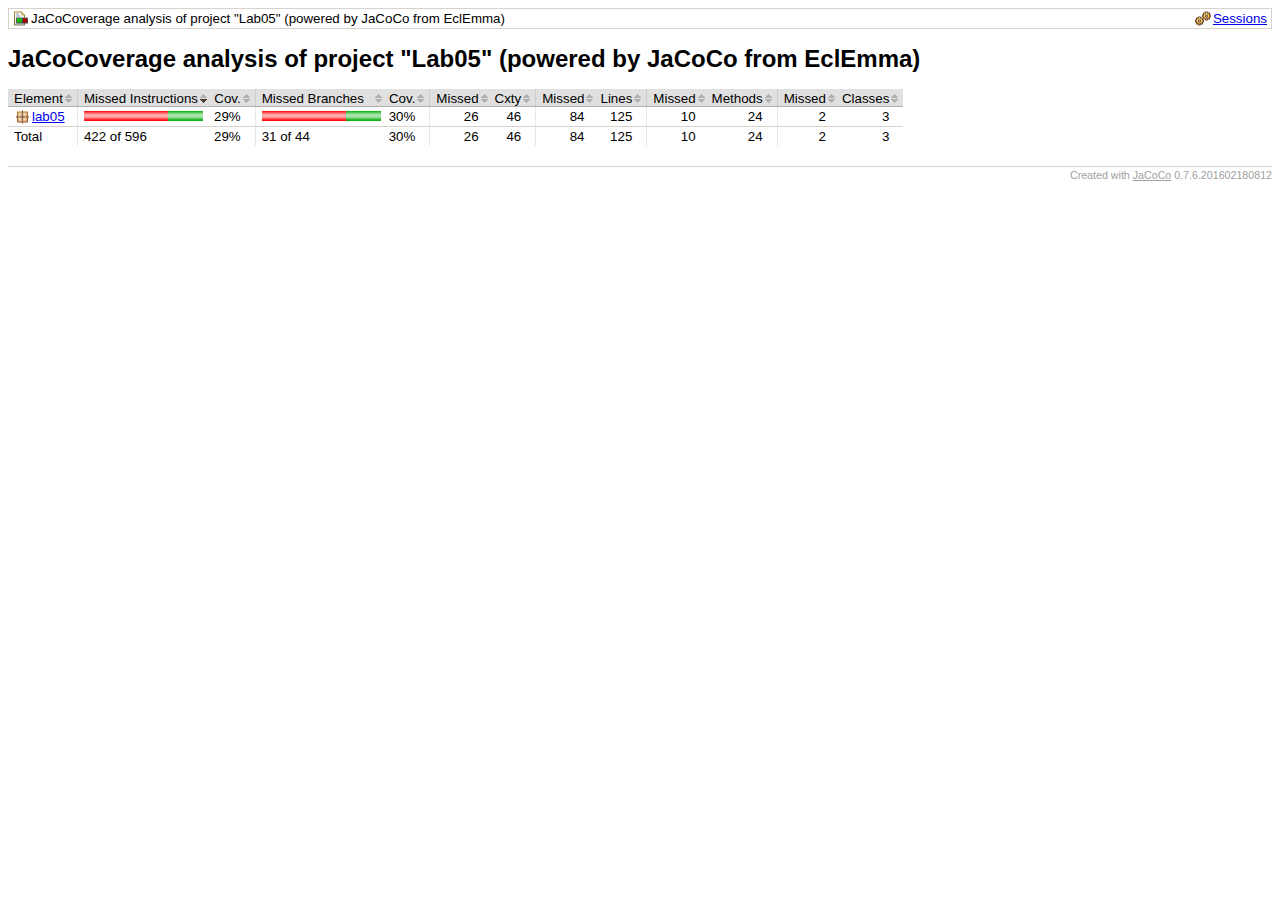
<file: .jacocoverage/report.html/index.html>
<?xml version="1.0" encoding="UTF-8"?><!DOCTYPE html PUBLIC "-//W3C//DTD XHTML 1.0 Strict//EN" "http://www.w3.org/TR/xhtml1/DTD/xhtml1-strict.dtd"><html xmlns="http://www.w3.org/1999/xhtml" lang="en"><head><meta http-equiv="Content-Type" content="text/html;charset=UTF-8"/><link rel="stylesheet" href=".resources/report.css" type="text/css"/><link rel="shortcut icon" href=".resources/report.gif" type="image/gif"/><title>JaCoCoverage analysis of project &quot;Lab05&quot; (powered by JaCoCo from EclEmma)</title><script type="text/javascript" src=".resources/sort.js"></script></head><body onload="initialSort(['breadcrumb', 'coveragetable'])"><div class="breadcrumb" id="breadcrumb"><span class="info"><a href=".sessions.html" class="el_session">Sessions</a></span><span class="el_report">JaCoCoverage analysis of project &quot;Lab05&quot; (powered by JaCoCo from EclEmma)</span></div><h1>JaCoCoverage analysis of project &quot;Lab05&quot; (powered by JaCoCo from EclEmma)</h1><table class="coverage" cellspacing="0" id="coveragetable"><thead><tr><td class="sortable" id="a" onclick="toggleSort(this)">Element</td><td class="down sortable bar" id="b" onclick="toggleSort(this)">Missed Instructions</td><td class="sortable ctr2" id="c" onclick="toggleSort(this)">Cov.</td><td class="sortable bar" id="d" onclick="toggleSort(this)">Missed Branches</td><td class="sortable ctr2" id="e" onclick="toggleSort(this)">Cov.</td><td class="sortable ctr1" id="f" onclick="toggleSort(this)">Missed</td><td class="sortable ctr2" id="g" onclick="toggleSort(this)">Cxty</td><td class="sortable ctr1" id="h" onclick="toggleSort(this)">Missed</td><td class="sortable ctr2" id="i" onclick="toggleSort(this)">Lines</td><td class="sortable ctr1" id="j" onclick="toggleSort(this)">Missed</td><td class="sortable ctr2" id="k" onclick="toggleSort(this)">Methods</td><td class="sortable ctr1" id="l" onclick="toggleSort(this)">Missed</td><td class="sortable ctr2" id="m" onclick="toggleSort(this)">Classes</td></tr></thead><tfoot><tr><td>Total</td><td class="bar">422 of 596</td><td class="ctr2">29%</td><td class="bar">31 of 44</td><td class="ctr2">30%</td><td class="ctr1">26</td><td class="ctr2">46</td><td class="ctr1">84</td><td class="ctr2">125</td><td class="ctr1">10</td><td class="ctr2">24</td><td class="ctr1">2</td><td class="ctr2">3</td></tr></tfoot><tbody><tr><td id="a0"><a href="lab05/index.html" class="el_package">lab05</a></td><td class="bar" id="b0"><img src=".resources/redbar.gif" width="84" height="10" title="422" alt="422"/><img src=".resources/greenbar.gif" width="35" height="10" title="174" alt="174"/></td><td class="ctr2" id="c0">29%</td><td class="bar" id="d0"><img src=".resources/redbar.gif" width="84" height="10" title="31" alt="31"/><img src=".resources/greenbar.gif" width="35" height="10" title="13" alt="13"/></td><td class="ctr2" id="e0">30%</td><td class="ctr1" id="f0">26</td><td class="ctr2" id="g0">46</td><td class="ctr1" id="h0">84</td><td class="ctr2" id="i0">125</td><td class="ctr1" id="j0">10</td><td class="ctr2" id="k0">24</td><td class="ctr1" id="l0">2</td><td class="ctr2" id="m0">3</td></tr></tbody></table><div class="footer"><span class="right">Created with <a href="http://www.eclemma.org/jacoco">JaCoCo</a> 0.7.6.201602180812</span></div></body></html>
</file>
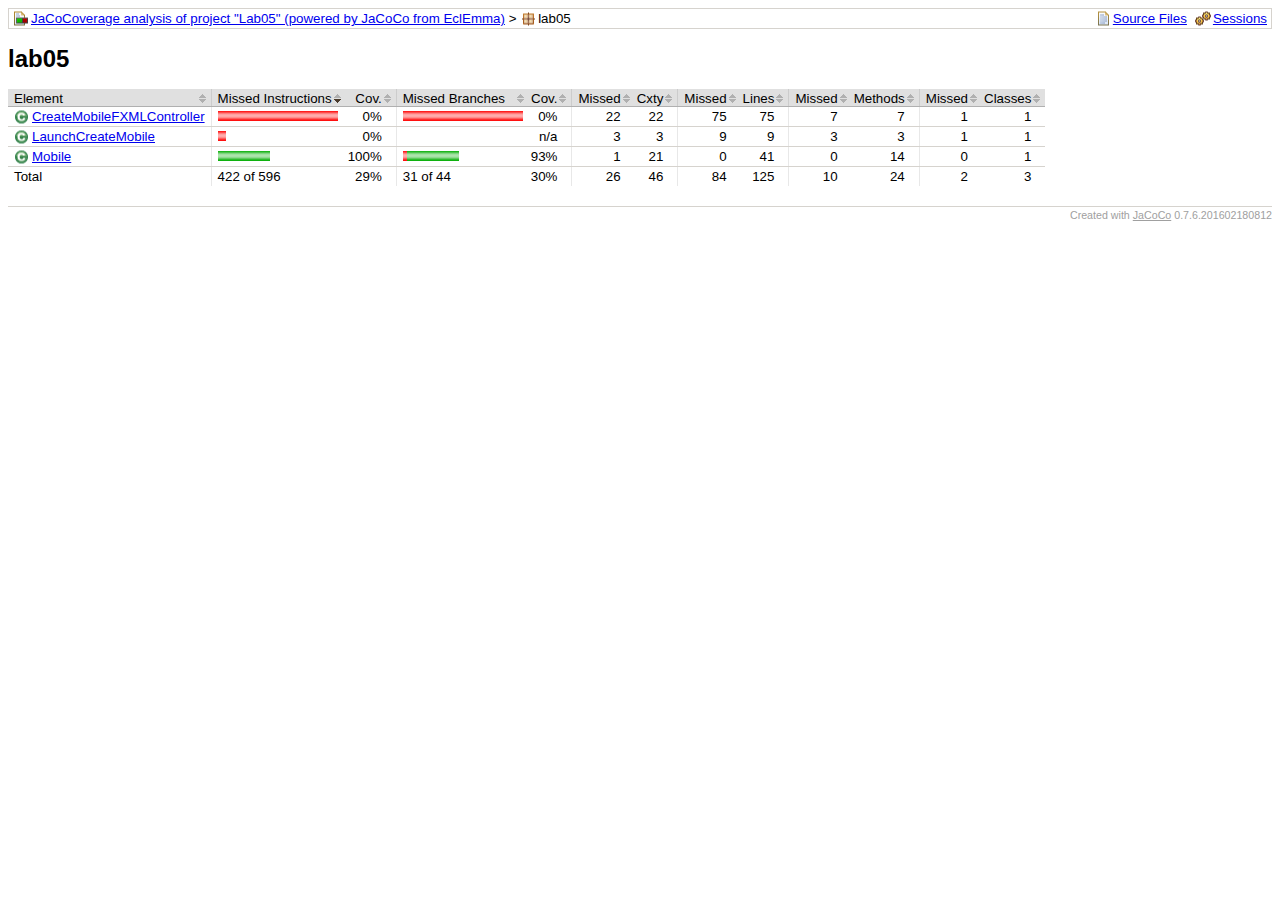
<file: .jacocoverage/report.html/lab05/index.html>
<?xml version="1.0" encoding="UTF-8"?><!DOCTYPE html PUBLIC "-//W3C//DTD XHTML 1.0 Strict//EN" "http://www.w3.org/TR/xhtml1/DTD/xhtml1-strict.dtd"><html xmlns="http://www.w3.org/1999/xhtml" lang="en"><head><meta http-equiv="Content-Type" content="text/html;charset=UTF-8"/><link rel="stylesheet" href="../.resources/report.css" type="text/css"/><link rel="shortcut icon" href="../.resources/report.gif" type="image/gif"/><title>lab05</title><script type="text/javascript" src="../.resources/sort.js"></script></head><body onload="initialSort(['breadcrumb', 'coveragetable'])"><div class="breadcrumb" id="breadcrumb"><span class="info"><a href="index.source.html" class="el_source">Source Files</a><a href="../.sessions.html" class="el_session">Sessions</a></span><a href="../index.html" class="el_report">JaCoCoverage analysis of project &quot;Lab05&quot; (powered by JaCoCo from EclEmma)</a> &gt; <span class="el_package">lab05</span></div><h1>lab05</h1><table class="coverage" cellspacing="0" id="coveragetable"><thead><tr><td class="sortable" id="a" onclick="toggleSort(this)">Element</td><td class="down sortable bar" id="b" onclick="toggleSort(this)">Missed Instructions</td><td class="sortable ctr2" id="c" onclick="toggleSort(this)">Cov.</td><td class="sortable bar" id="d" onclick="toggleSort(this)">Missed Branches</td><td class="sortable ctr2" id="e" onclick="toggleSort(this)">Cov.</td><td class="sortable ctr1" id="f" onclick="toggleSort(this)">Missed</td><td class="sortable ctr2" id="g" onclick="toggleSort(this)">Cxty</td><td class="sortable ctr1" id="h" onclick="toggleSort(this)">Missed</td><td class="sortable ctr2" id="i" onclick="toggleSort(this)">Lines</td><td class="sortable ctr1" id="j" onclick="toggleSort(this)">Missed</td><td class="sortable ctr2" id="k" onclick="toggleSort(this)">Methods</td><td class="sortable ctr1" id="l" onclick="toggleSort(this)">Missed</td><td class="sortable ctr2" id="m" onclick="toggleSort(this)">Classes</td></tr></thead><tfoot><tr><td>Total</td><td class="bar">422 of 596</td><td class="ctr2">29%</td><td class="bar">31 of 44</td><td class="ctr2">30%</td><td class="ctr1">26</td><td class="ctr2">46</td><td class="ctr1">84</td><td class="ctr2">125</td><td class="ctr1">10</td><td class="ctr2">24</td><td class="ctr1">2</td><td class="ctr2">3</td></tr></tfoot><tbody><tr><td id="a0"><a href="CreateMobileFXMLController.html" class="el_class">CreateMobileFXMLController</a></td><td class="bar" id="b0"><img src="../.resources/redbar.gif" width="120" height="10" title="395" alt="395"/></td><td class="ctr2" id="c1">0%</td><td class="bar" id="d0"><img src="../.resources/redbar.gif" width="120" height="10" title="30" alt="30"/></td><td class="ctr2" id="e1">0%</td><td class="ctr1" id="f0">22</td><td class="ctr2" id="g0">22</td><td class="ctr1" id="h0">75</td><td class="ctr2" id="i0">75</td><td class="ctr1" id="j0">7</td><td class="ctr2" id="k1">7</td><td class="ctr1" id="l0">1</td><td class="ctr2" id="m0">1</td></tr><tr><td id="a1"><a href="LaunchCreateMobile.html" class="el_class">LaunchCreateMobile</a></td><td class="bar" id="b1"><img src="../.resources/redbar.gif" width="8" height="10" title="27" alt="27"/></td><td class="ctr2" id="c2">0%</td><td class="bar" id="d2"/><td class="ctr2" id="e2">n/a</td><td class="ctr1" id="f1">3</td><td class="ctr2" id="g2">3</td><td class="ctr1" id="h1">9</td><td class="ctr2" id="i2">9</td><td class="ctr1" id="j1">3</td><td class="ctr2" id="k2">3</td><td class="ctr1" id="l1">1</td><td class="ctr2" id="m1">1</td></tr><tr><td id="a2"><a href="Mobile.html" class="el_class">Mobile</a></td><td class="bar" id="b2"><img src="../.resources/greenbar.gif" width="52" height="10" title="174" alt="174"/></td><td class="ctr2" id="c0">100%</td><td class="bar" id="d1"><img src="../.resources/redbar.gif" width="4" height="10" title="1" alt="1"/><img src="../.resources/greenbar.gif" width="52" height="10" title="13" alt="13"/></td><td class="ctr2" id="e0">93%</td><td class="ctr1" id="f2">1</td><td class="ctr2" id="g1">21</td><td class="ctr1" id="h2">0</td><td class="ctr2" id="i1">41</td><td class="ctr1" id="j2">0</td><td class="ctr2" id="k0">14</td><td class="ctr1" id="l2">0</td><td class="ctr2" id="m2">1</td></tr></tbody></table><div class="footer"><span class="right">Created with <a href="http://www.eclemma.org/jacoco">JaCoCo</a> 0.7.6.201602180812</span></div></body></html>
</file>
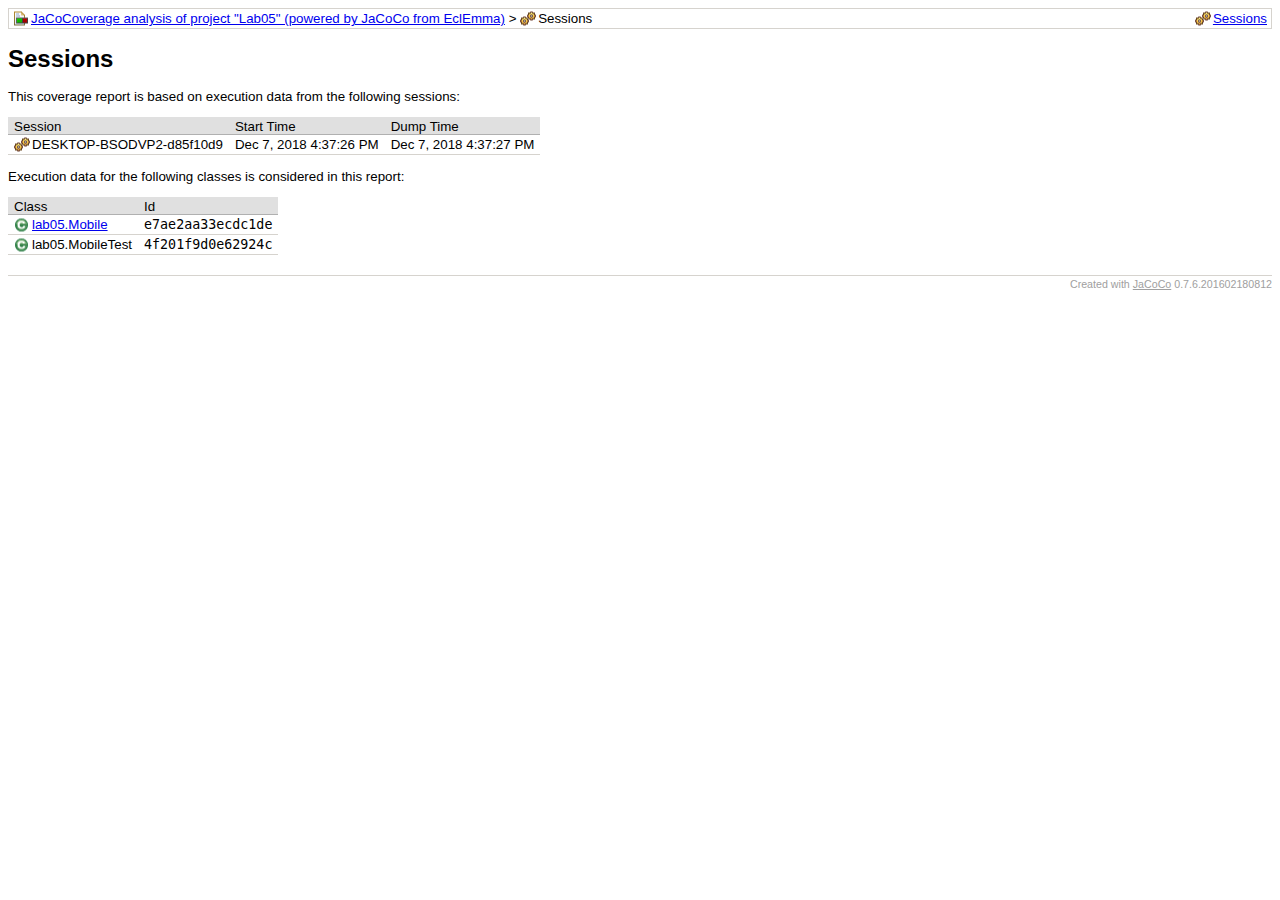
<file: .jacocoverage/report.html/.sessions.html>
<?xml version="1.0" encoding="UTF-8"?><!DOCTYPE html PUBLIC "-//W3C//DTD XHTML 1.0 Strict//EN" "http://www.w3.org/TR/xhtml1/DTD/xhtml1-strict.dtd"><html xmlns="http://www.w3.org/1999/xhtml" lang="en"><head><meta http-equiv="Content-Type" content="text/html;charset=UTF-8"/><link rel="stylesheet" href=".resources/report.css" type="text/css"/><link rel="shortcut icon" href=".resources/report.gif" type="image/gif"/><title>Sessions</title></head><body><div class="breadcrumb" id="breadcrumb"><span class="info"><a href=".sessions.html" class="el_session">Sessions</a></span><a href="index.html" class="el_report">JaCoCoverage analysis of project &quot;Lab05&quot; (powered by JaCoCo from EclEmma)</a> &gt; <span class="el_session">Sessions</span></div><h1>Sessions</h1><p>This coverage report is based on execution data from the following sessions:</p><table class="coverage" cellspacing="0"><thead><tr><td>Session</td><td>Start Time</td><td>Dump Time</td></tr></thead><tbody><tr><td><span class="el_session">DESKTOP-BSODVP2-d85f10d9</span></td><td>Dec 7, 2018 4:37:26 PM</td><td>Dec 7, 2018 4:37:27 PM</td></tr></tbody></table><p>Execution data for the following classes is considered in this report:</p><table class="coverage" cellspacing="0"><thead><tr><td>Class</td><td>Id</td></tr></thead><tbody><tr><td><a href="lab05/Mobile.html" class="el_class">lab05.Mobile</a></td><td><code>e7ae2aa33ecdc1de</code></td></tr><tr><td><span class="el_class">lab05.MobileTest</span></td><td><code>4f201f9d0e62924c</code></td></tr></tbody></table><div class="footer"><span class="right">Created with <a href="http://www.eclemma.org/jacoco">JaCoCo</a> 0.7.6.201602180812</span></div></body></html>
</file>
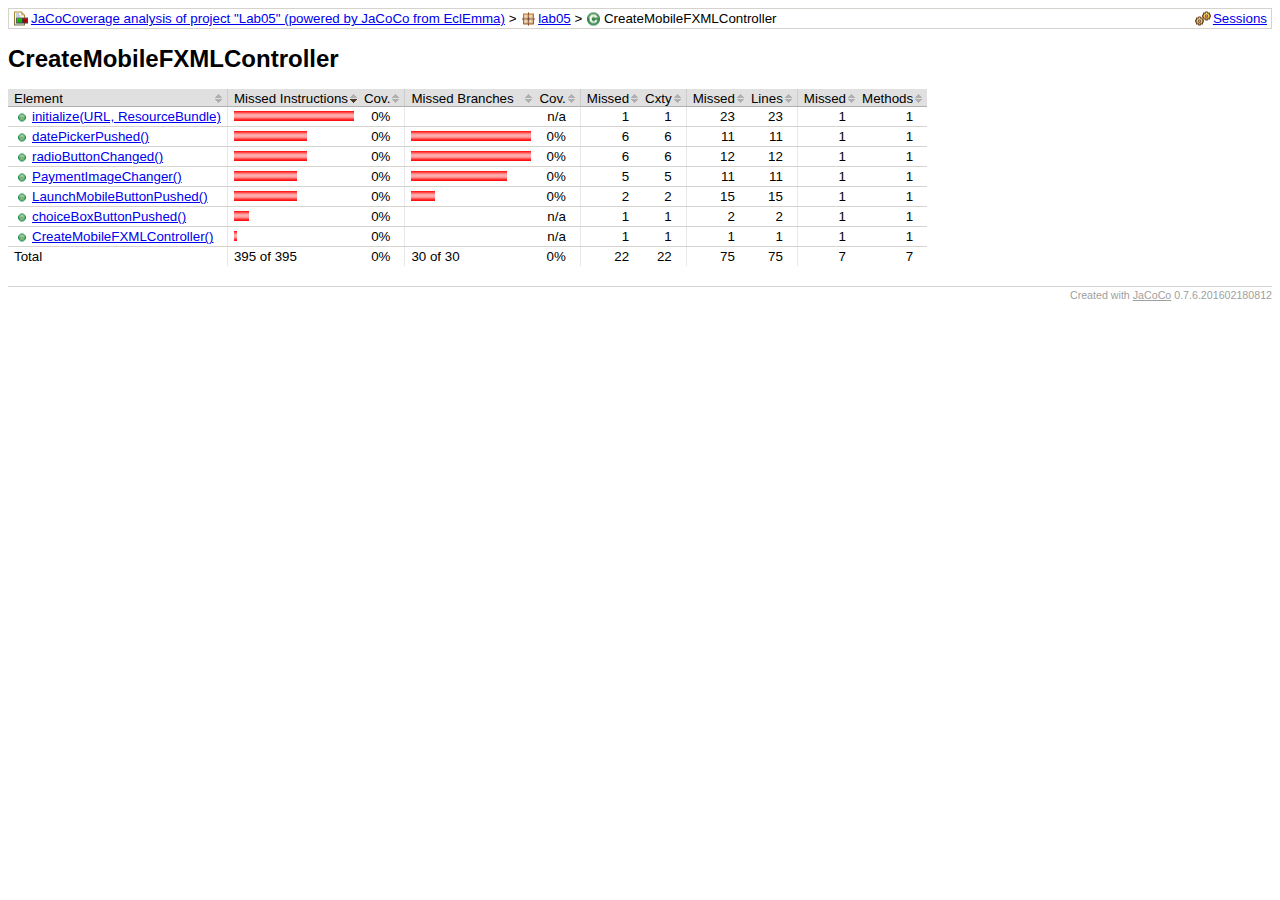
<file: .jacocoverage/report.html/lab05/CreateMobileFXMLController.html>
<?xml version="1.0" encoding="UTF-8"?><!DOCTYPE html PUBLIC "-//W3C//DTD XHTML 1.0 Strict//EN" "http://www.w3.org/TR/xhtml1/DTD/xhtml1-strict.dtd"><html xmlns="http://www.w3.org/1999/xhtml" lang="en"><head><meta http-equiv="Content-Type" content="text/html;charset=UTF-8"/><link rel="stylesheet" href="../.resources/report.css" type="text/css"/><link rel="shortcut icon" href="../.resources/report.gif" type="image/gif"/><title>CreateMobileFXMLController</title><script type="text/javascript" src="../.resources/sort.js"></script></head><body onload="initialSort(['breadcrumb'])"><div class="breadcrumb" id="breadcrumb"><span class="info"><a href="../.sessions.html" class="el_session">Sessions</a></span><a href="../index.html" class="el_report">JaCoCoverage analysis of project &quot;Lab05&quot; (powered by JaCoCo from EclEmma)</a> &gt; <a href="index.html" class="el_package">lab05</a> &gt; <span class="el_class">CreateMobileFXMLController</span></div><h1>CreateMobileFXMLController</h1><table class="coverage" cellspacing="0" id="coveragetable"><thead><tr><td class="sortable" id="a" onclick="toggleSort(this)">Element</td><td class="down sortable bar" id="b" onclick="toggleSort(this)">Missed Instructions</td><td class="sortable ctr2" id="c" onclick="toggleSort(this)">Cov.</td><td class="sortable bar" id="d" onclick="toggleSort(this)">Missed Branches</td><td class="sortable ctr2" id="e" onclick="toggleSort(this)">Cov.</td><td class="sortable ctr1" id="f" onclick="toggleSort(this)">Missed</td><td class="sortable ctr2" id="g" onclick="toggleSort(this)">Cxty</td><td class="sortable ctr1" id="h" onclick="toggleSort(this)">Missed</td><td class="sortable ctr2" id="i" onclick="toggleSort(this)">Lines</td><td class="sortable ctr1" id="j" onclick="toggleSort(this)">Missed</td><td class="sortable ctr2" id="k" onclick="toggleSort(this)">Methods</td></tr></thead><tfoot><tr><td>Total</td><td class="bar">395 of 395</td><td class="ctr2">0%</td><td class="bar">30 of 30</td><td class="ctr2">0%</td><td class="ctr1">22</td><td class="ctr2">22</td><td class="ctr1">75</td><td class="ctr2">75</td><td class="ctr1">7</td><td class="ctr2">7</td></tr></tfoot><tbody><tr><td id="a3"><a href="CreateMobileFXMLController.java.html#L92" class="el_method">initialize(URL, ResourceBundle)</a></td><td class="bar" id="b0"><img src="../.resources/redbar.gif" width="120" height="10" title="115" alt="115"/></td><td class="ctr2" id="c0">0%</td><td class="bar" id="d4"/><td class="ctr2" id="e4">n/a</td><td class="ctr1" id="f4">1</td><td class="ctr2" id="g4">1</td><td class="ctr1" id="h0">23</td><td class="ctr2" id="i0">23</td><td class="ctr1" id="j0">1</td><td class="ctr2" id="k0">1</td></tr><tr><td id="a2"><a href="CreateMobileFXMLController.java.html#L131" class="el_method">datePickerPushed()</a></td><td class="bar" id="b1"><img src="../.resources/redbar.gif" width="73" height="10" title="70" alt="70"/></td><td class="ctr2" id="c1">0%</td><td class="bar" id="d0"><img src="../.resources/redbar.gif" width="120" height="10" title="10" alt="10"/></td><td class="ctr2" id="e0">0%</td><td class="ctr1" id="f0">6</td><td class="ctr2" id="g0">6</td><td class="ctr1" id="h3">11</td><td class="ctr2" id="i3">11</td><td class="ctr1" id="j1">1</td><td class="ctr2" id="k1">1</td></tr><tr><td id="a6"><a href="CreateMobileFXMLController.java.html#L157" class="el_method">radioButtonChanged()</a></td><td class="bar" id="b2"><img src="../.resources/redbar.gif" width="73" height="10" title="70" alt="70"/></td><td class="ctr2" id="c2">0%</td><td class="bar" id="d1"><img src="../.resources/redbar.gif" width="120" height="10" title="10" alt="10"/></td><td class="ctr2" id="e1">0%</td><td class="ctr1" id="f1">6</td><td class="ctr2" id="g1">6</td><td class="ctr1" id="h2">12</td><td class="ctr2" id="i2">12</td><td class="ctr1" id="j2">1</td><td class="ctr2" id="k2">1</td></tr><tr><td id="a5"><a href="CreateMobileFXMLController.java.html#L178" class="el_method">PaymentImageChanger()</a></td><td class="bar" id="b3"><img src="../.resources/redbar.gif" width="63" height="10" title="61" alt="61"/></td><td class="ctr2" id="c3">0%</td><td class="bar" id="d2"><img src="../.resources/redbar.gif" width="96" height="10" title="8" alt="8"/></td><td class="ctr2" id="e2">0%</td><td class="ctr1" id="f2">5</td><td class="ctr2" id="g2">5</td><td class="ctr1" id="h4">11</td><td class="ctr2" id="i4">11</td><td class="ctr1" id="j3">1</td><td class="ctr2" id="k3">1</td></tr><tr><td id="a4"><a href="CreateMobileFXMLController.java.html#L202" class="el_method">LaunchMobileButtonPushed()</a></td><td class="bar" id="b4"><img src="../.resources/redbar.gif" width="63" height="10" title="61" alt="61"/></td><td class="ctr2" id="c4">0%</td><td class="bar" id="d3"><img src="../.resources/redbar.gif" width="24" height="10" title="2" alt="2"/></td><td class="ctr2" id="e3">0%</td><td class="ctr1" id="f3">2</td><td class="ctr2" id="g3">2</td><td class="ctr1" id="h1">15</td><td class="ctr2" id="i1">15</td><td class="ctr1" id="j4">1</td><td class="ctr2" id="k4">1</td></tr><tr><td id="a0"><a href="CreateMobileFXMLController.java.html#L123" class="el_method">choiceBoxButtonPushed()</a></td><td class="bar" id="b5"><img src="../.resources/redbar.gif" width="15" height="10" title="15" alt="15"/></td><td class="ctr2" id="c5">0%</td><td class="bar" id="d5"/><td class="ctr2" id="e5">n/a</td><td class="ctr1" id="f5">1</td><td class="ctr2" id="g5">1</td><td class="ctr1" id="h5">2</td><td class="ctr2" id="i5">2</td><td class="ctr1" id="j5">1</td><td class="ctr2" id="k5">1</td></tr><tr><td id="a1"><a href="CreateMobileFXMLController.java.html#L22" class="el_method">CreateMobileFXMLController()</a></td><td class="bar" id="b6"><img src="../.resources/redbar.gif" width="3" height="10" title="3" alt="3"/></td><td class="ctr2" id="c6">0%</td><td class="bar" id="d6"/><td class="ctr2" id="e6">n/a</td><td class="ctr1" id="f6">1</td><td class="ctr2" id="g6">1</td><td class="ctr1" id="h6">1</td><td class="ctr2" id="i6">1</td><td class="ctr1" id="j6">1</td><td class="ctr2" id="k6">1</td></tr></tbody></table><div class="footer"><span class="right">Created with <a href="http://www.eclemma.org/jacoco">JaCoCo</a> 0.7.6.201602180812</span></div></body></html>
</file>
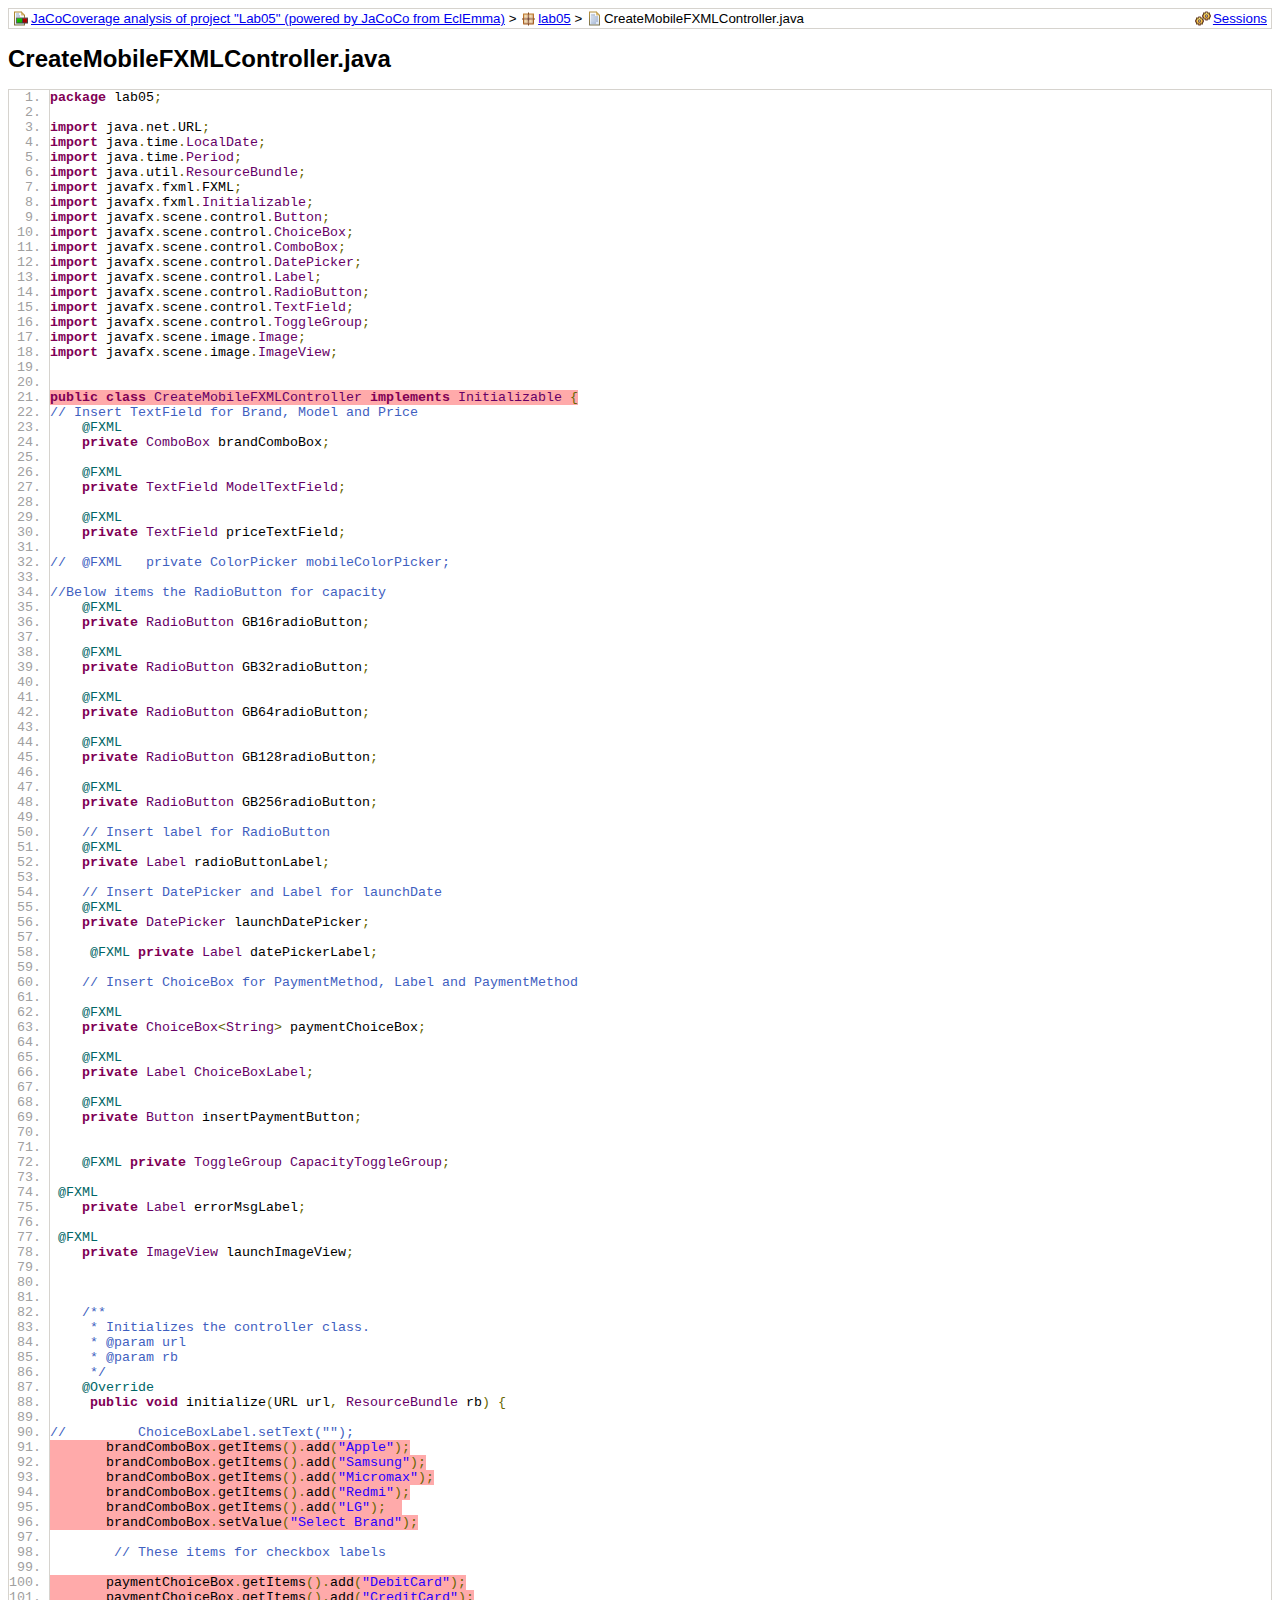
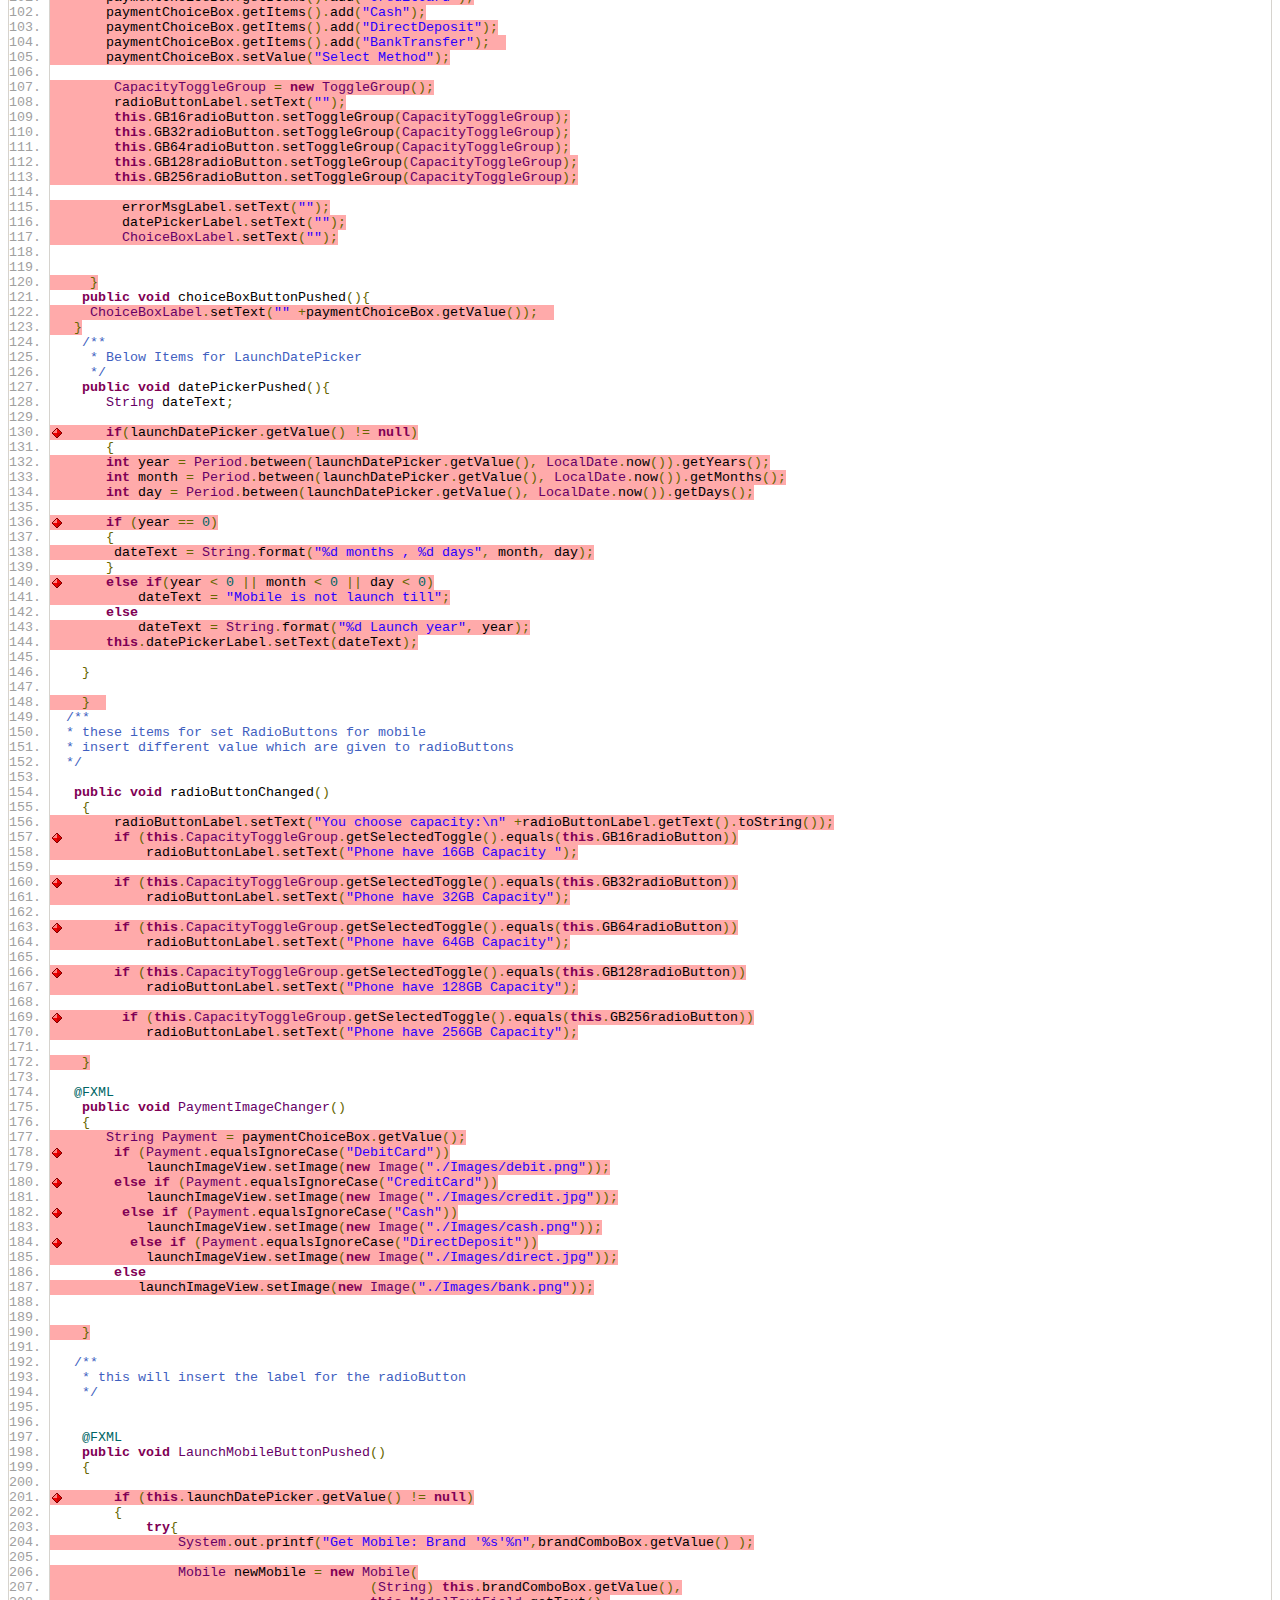
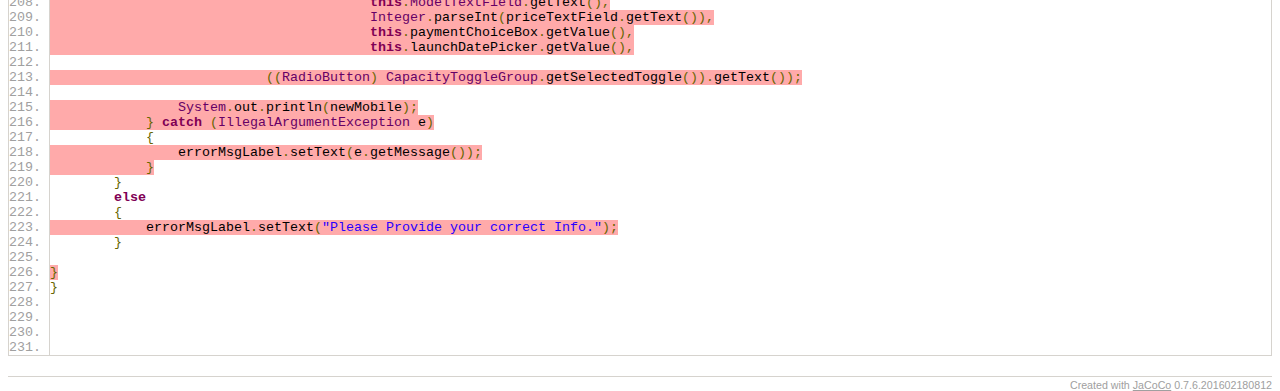
<file: .jacocoverage/report.html/lab05/CreateMobileFXMLController.java.html>
<?xml version="1.0" encoding="UTF-8"?><!DOCTYPE html PUBLIC "-//W3C//DTD XHTML 1.0 Strict//EN" "http://www.w3.org/TR/xhtml1/DTD/xhtml1-strict.dtd"><html xmlns="http://www.w3.org/1999/xhtml" lang="en"><head><meta http-equiv="Content-Type" content="text/html;charset=UTF-8"/><link rel="stylesheet" href="../.resources/report.css" type="text/css"/><link rel="shortcut icon" href="../.resources/report.gif" type="image/gif"/><title>CreateMobileFXMLController.java</title><link rel="stylesheet" href="../.resources/prettify.css" type="text/css"/><script type="text/javascript" src="../.resources/prettify.js"></script></head><body onload="window['PR_TAB_WIDTH']=4;prettyPrint()"><div class="breadcrumb" id="breadcrumb"><span class="info"><a href="../.sessions.html" class="el_session">Sessions</a></span><a href="../index.html" class="el_report">JaCoCoverage analysis of project &quot;Lab05&quot; (powered by JaCoCo from EclEmma)</a> &gt; <a href="index.source.html" class="el_package">lab05</a> &gt; <span class="el_source">CreateMobileFXMLController.java</span></div><h1>CreateMobileFXMLController.java</h1><pre class="source lang-java linenums">
package lab05;

import java.net.URL;
import java.time.LocalDate;
import java.time.Period;
import java.util.ResourceBundle;
import javafx.fxml.FXML;
import javafx.fxml.Initializable;
import javafx.scene.control.Button;
import javafx.scene.control.ChoiceBox;
import javafx.scene.control.ComboBox;
import javafx.scene.control.DatePicker;
import javafx.scene.control.Label;
import javafx.scene.control.RadioButton;
import javafx.scene.control.TextField;
import javafx.scene.control.ToggleGroup;
import javafx.scene.image.Image;
import javafx.scene.image.ImageView;


<span class="nc" id="L22">public class CreateMobileFXMLController implements Initializable {</span>
// Insert TextField for Brand, Model and Price
    @FXML
    private ComboBox brandComboBox;

    @FXML
    private TextField ModelTextField;

    @FXML
    private TextField priceTextField;

//  @FXML   private ColorPicker mobileColorPicker;
  
//Below items the RadioButton for capacity  
    @FXML
    private RadioButton GB16radioButton;

    @FXML
    private RadioButton GB32radioButton;

    @FXML
    private RadioButton GB64radioButton;

    @FXML
    private RadioButton GB128radioButton;

    @FXML
    private RadioButton GB256radioButton;

    // Insert label for RadioButton
    @FXML
    private Label radioButtonLabel;

    // Insert DatePicker and Label for launchDate
    @FXML
    private DatePicker launchDatePicker;
    
     @FXML private Label datePickerLabel;
    
    // Insert ChoiceBox for PaymentMethod, Label and PaymentMethod

    @FXML
    private ChoiceBox&lt;String&gt; paymentChoiceBox;
    
    @FXML
    private Label ChoiceBoxLabel;

    @FXML
    private Button insertPaymentButton;
        
   
    @FXML private ToggleGroup CapacityToggleGroup;

 @FXML
    private Label errorMsgLabel;
 
 @FXML
    private ImageView launchImageView;


  
    /**
     * Initializes the controller class.
     * @param url
     * @param rb
     */
    @Override
     public void initialize(URL url, ResourceBundle rb) {
         
//         ChoiceBoxLabel.setText(&quot;&quot;);
<span class="nc" id="L92">       brandComboBox.getItems().add(&quot;Apple&quot;);</span>
<span class="nc" id="L93">       brandComboBox.getItems().add(&quot;Samsung&quot;);</span>
<span class="nc" id="L94">       brandComboBox.getItems().add(&quot;Micromax&quot;);</span>
<span class="nc" id="L95">       brandComboBox.getItems().add(&quot;Redmi&quot;);</span>
<span class="nc" id="L96">       brandComboBox.getItems().add(&quot;LG&quot;);  </span>
<span class="nc" id="L97">       brandComboBox.setValue(&quot;Select Brand&quot;);</span>
         
        // These items for checkbox labels
 
<span class="nc" id="L101">       paymentChoiceBox.getItems().add(&quot;DebitCard&quot;);</span>
<span class="nc" id="L102">       paymentChoiceBox.getItems().add(&quot;CreditCard&quot;);</span>
<span class="nc" id="L103">       paymentChoiceBox.getItems().add(&quot;Cash&quot;);</span>
<span class="nc" id="L104">       paymentChoiceBox.getItems().add(&quot;DirectDeposit&quot;);</span>
<span class="nc" id="L105">       paymentChoiceBox.getItems().add(&quot;BankTransfer&quot;);  </span>
<span class="nc" id="L106">       paymentChoiceBox.setValue(&quot;Select Method&quot;);</span>
       
<span class="nc" id="L108">        CapacityToggleGroup = new ToggleGroup();</span>
<span class="nc" id="L109">        radioButtonLabel.setText(&quot;&quot;);</span>
<span class="nc" id="L110">        this.GB16radioButton.setToggleGroup(CapacityToggleGroup);</span>
<span class="nc" id="L111">        this.GB32radioButton.setToggleGroup(CapacityToggleGroup);</span>
<span class="nc" id="L112">        this.GB64radioButton.setToggleGroup(CapacityToggleGroup);</span>
<span class="nc" id="L113">        this.GB128radioButton.setToggleGroup(CapacityToggleGroup);</span>
<span class="nc" id="L114">        this.GB256radioButton.setToggleGroup(CapacityToggleGroup);</span>
        
<span class="nc" id="L116">         errorMsgLabel.setText(&quot;&quot;);</span>
<span class="nc" id="L117">         datePickerLabel.setText(&quot;&quot;);</span>
<span class="nc" id="L118">         ChoiceBoxLabel.setText(&quot;&quot;);</span>
         

<span class="nc" id="L121">     }</span>
    public void choiceBoxButtonPushed(){
<span class="nc" id="L123">     ChoiceBoxLabel.setText(&quot;&quot; +paymentChoiceBox.getValue());  </span>
<span class="nc" id="L124">   }</span>
    /**
     * Below Items for LaunchDatePicker
     */
    public void datePickerPushed(){
       String dateText;
       
<span class="nc bnc" id="L131" title="All 2 branches missed.">       if(launchDatePicker.getValue() != null)</span>
       {
<span class="nc" id="L133">       int year = Period.between(launchDatePicker.getValue(), LocalDate.now()).getYears();</span>
<span class="nc" id="L134">       int month = Period.between(launchDatePicker.getValue(), LocalDate.now()).getMonths();</span>
<span class="nc" id="L135">       int day = Period.between(launchDatePicker.getValue(), LocalDate.now()).getDays();</span>
      
<span class="nc bnc" id="L137" title="All 2 branches missed.">       if (year == 0)</span>
       {
<span class="nc" id="L139">        dateText = String.format(&quot;%d months , %d days&quot;, month, day);</span>
       }
<span class="nc bnc" id="L141" title="All 6 branches missed.">       else if(year &lt; 0 || month &lt; 0 || day &lt; 0)</span>
<span class="nc" id="L142">           dateText = &quot;Mobile is not launch till&quot;;</span>
       else 
<span class="nc" id="L144">           dateText = String.format(&quot;%d Launch year&quot;, year);</span>
<span class="nc" id="L145">       this.datePickerLabel.setText(dateText);</span>
       
    }
    
<span class="nc" id="L149">    }  </span>
  /**
  * these items for set RadioButtons for mobile  
  * insert different value which are given to radioButtons
  */
   
   public void radioButtonChanged()
    {
<span class="nc" id="L157">        radioButtonLabel.setText(&quot;You choose capacity:\n&quot; +radioButtonLabel.getText().toString());</span>
<span class="nc bnc" id="L158" title="All 2 branches missed.">        if (this.CapacityToggleGroup.getSelectedToggle().equals(this.GB16radioButton))</span>
<span class="nc" id="L159">            radioButtonLabel.setText(&quot;Phone have 16GB Capacity &quot;);</span>
        
<span class="nc bnc" id="L161" title="All 2 branches missed.">        if (this.CapacityToggleGroup.getSelectedToggle().equals(this.GB32radioButton))</span>
<span class="nc" id="L162">            radioButtonLabel.setText(&quot;Phone have 32GB Capacity&quot;);</span>
        
<span class="nc bnc" id="L164" title="All 2 branches missed.">        if (this.CapacityToggleGroup.getSelectedToggle().equals(this.GB64radioButton))</span>
<span class="nc" id="L165">            radioButtonLabel.setText(&quot;Phone have 64GB Capacity&quot;);</span>
        
<span class="nc bnc" id="L167" title="All 2 branches missed.">        if (this.CapacityToggleGroup.getSelectedToggle().equals(this.GB128radioButton))</span>
<span class="nc" id="L168">            radioButtonLabel.setText(&quot;Phone have 128GB Capacity&quot;);</span>
        
<span class="nc bnc" id="L170" title="All 2 branches missed.">         if (this.CapacityToggleGroup.getSelectedToggle().equals(this.GB256radioButton))</span>
<span class="nc" id="L171">            radioButtonLabel.setText(&quot;Phone have 256GB Capacity&quot;);</span>

<span class="nc" id="L173">    }</span>
   
   @FXML
    public void PaymentImageChanger()
    {
<span class="nc" id="L178">       String Payment = paymentChoiceBox.getValue();</span>
<span class="nc bnc" id="L179" title="All 2 branches missed.">        if (Payment.equalsIgnoreCase(&quot;DebitCard&quot;))</span>
<span class="nc" id="L180">            launchImageView.setImage(new Image(&quot;./Images/debit.png&quot;));</span>
<span class="nc bnc" id="L181" title="All 2 branches missed.">        else if (Payment.equalsIgnoreCase(&quot;CreditCard&quot;))</span>
<span class="nc" id="L182">            launchImageView.setImage(new Image(&quot;./Images/credit.jpg&quot;));</span>
<span class="nc bnc" id="L183" title="All 2 branches missed.">         else if (Payment.equalsIgnoreCase(&quot;Cash&quot;))</span>
<span class="nc" id="L184">            launchImageView.setImage(new Image(&quot;./Images/cash.png&quot;));</span>
<span class="nc bnc" id="L185" title="All 2 branches missed.">          else if (Payment.equalsIgnoreCase(&quot;DirectDeposit&quot;))</span>
<span class="nc" id="L186">            launchImageView.setImage(new Image(&quot;./Images/direct.jpg&quot;));</span>
        else
<span class="nc" id="L188">           launchImageView.setImage(new Image(&quot;./Images/bank.png&quot;));</span>
       
       
<span class="nc" id="L191">    }</span>
 
   /**
    * this will insert the label for the radioButton
    */

  
    @FXML
    public void LaunchMobileButtonPushed()
    {
        
<span class="nc bnc" id="L202" title="All 2 branches missed.">        if (this.launchDatePicker.getValue() != null)</span>
        {
            try{
<span class="nc" id="L205">                System.out.printf(&quot;Get Mobile: Brand '%s'%n&quot;,brandComboBox.getValue() );</span>
                
<span class="nc" id="L207">                Mobile newMobile = new Mobile(</span>
<span class="nc" id="L208">                                        (String) this.brandComboBox.getValue(),</span>
<span class="nc" id="L209">                                        this.ModelTextField.getText(),</span>
<span class="nc" id="L210">                                        Integer.parseInt(priceTextField.getText()),</span>
<span class="nc" id="L211">                                        this.paymentChoiceBox.getValue(),</span>
<span class="nc" id="L212">                                        this.launchDatePicker.getValue(),</span>
                                       
<span class="nc" id="L214">                           ((RadioButton) CapacityToggleGroup.getSelectedToggle()).getText());</span>
           
<span class="nc" id="L216">                System.out.println(newMobile);</span>
<span class="nc" id="L217">            } catch (IllegalArgumentException e)</span>
            {
<span class="nc" id="L219">                errorMsgLabel.setText(e.getMessage());</span>
<span class="nc" id="L220">            }</span>
        }
        else
        {
<span class="nc" id="L224">            errorMsgLabel.setText(&quot;Please Provide your correct Info.&quot;);</span>
        }
   
<span class="nc" id="L227">}</span>
}
    
    
            
    
</pre><div class="footer"><span class="right">Created with <a href="http://www.eclemma.org/jacoco">JaCoCo</a> 0.7.6.201602180812</span></div></body></html>
</file>
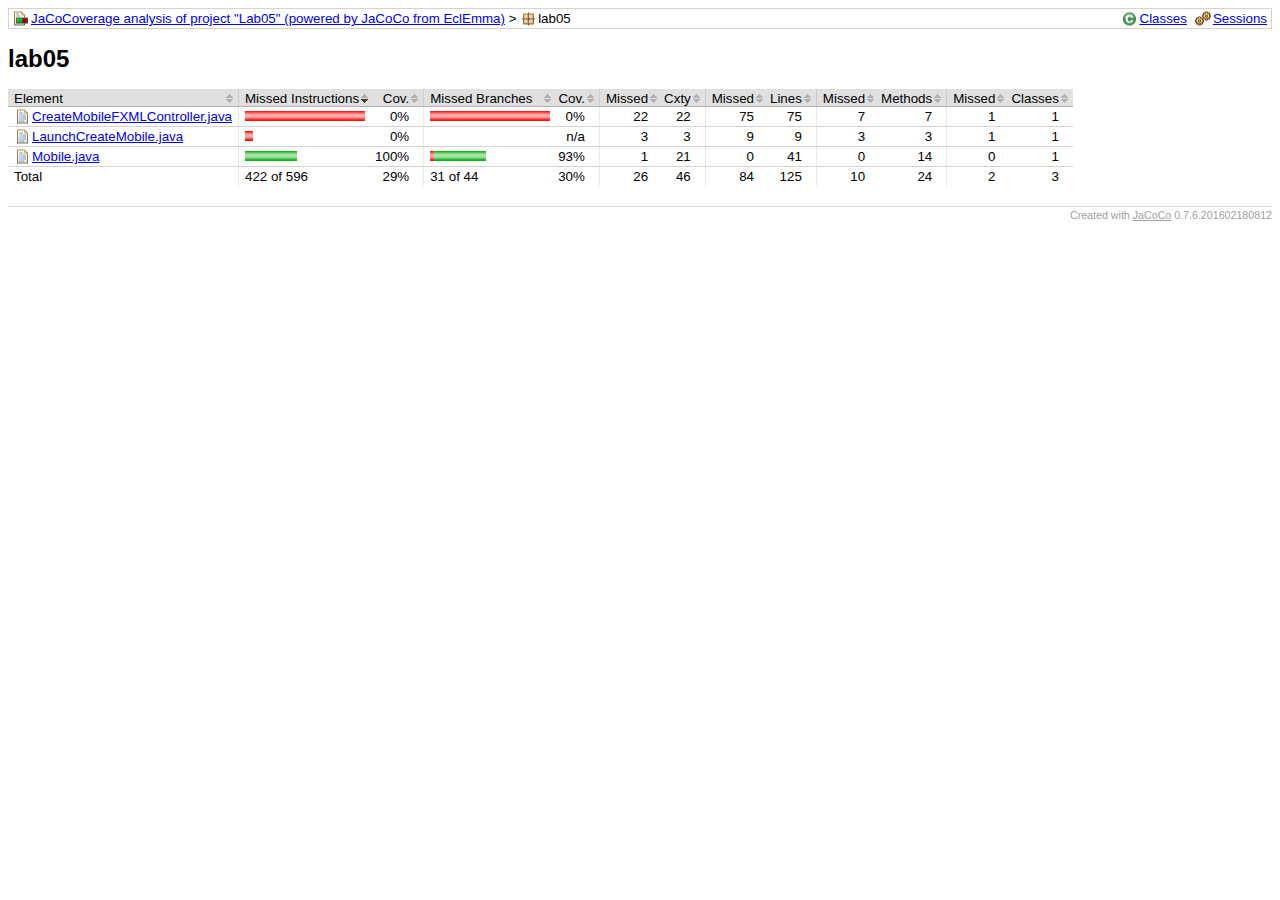
<file: .jacocoverage/report.html/lab05/index.source.html>
<?xml version="1.0" encoding="UTF-8"?><!DOCTYPE html PUBLIC "-//W3C//DTD XHTML 1.0 Strict//EN" "http://www.w3.org/TR/xhtml1/DTD/xhtml1-strict.dtd"><html xmlns="http://www.w3.org/1999/xhtml" lang="en"><head><meta http-equiv="Content-Type" content="text/html;charset=UTF-8"/><link rel="stylesheet" href="../.resources/report.css" type="text/css"/><link rel="shortcut icon" href="../.resources/report.gif" type="image/gif"/><title>lab05</title><script type="text/javascript" src="../.resources/sort.js"></script></head><body onload="initialSort(['breadcrumb', 'coveragetable'])"><div class="breadcrumb" id="breadcrumb"><span class="info"><a href="index.html" class="el_class">Classes</a><a href="../.sessions.html" class="el_session">Sessions</a></span><a href="../index.html" class="el_report">JaCoCoverage analysis of project &quot;Lab05&quot; (powered by JaCoCo from EclEmma)</a> &gt; <span class="el_package">lab05</span></div><h1>lab05</h1><table class="coverage" cellspacing="0" id="coveragetable"><thead><tr><td class="sortable" id="a" onclick="toggleSort(this)">Element</td><td class="down sortable bar" id="b" onclick="toggleSort(this)">Missed Instructions</td><td class="sortable ctr2" id="c" onclick="toggleSort(this)">Cov.</td><td class="sortable bar" id="d" onclick="toggleSort(this)">Missed Branches</td><td class="sortable ctr2" id="e" onclick="toggleSort(this)">Cov.</td><td class="sortable ctr1" id="f" onclick="toggleSort(this)">Missed</td><td class="sortable ctr2" id="g" onclick="toggleSort(this)">Cxty</td><td class="sortable ctr1" id="h" onclick="toggleSort(this)">Missed</td><td class="sortable ctr2" id="i" onclick="toggleSort(this)">Lines</td><td class="sortable ctr1" id="j" onclick="toggleSort(this)">Missed</td><td class="sortable ctr2" id="k" onclick="toggleSort(this)">Methods</td><td class="sortable ctr1" id="l" onclick="toggleSort(this)">Missed</td><td class="sortable ctr2" id="m" onclick="toggleSort(this)">Classes</td></tr></thead><tfoot><tr><td>Total</td><td class="bar">422 of 596</td><td class="ctr2">29%</td><td class="bar">31 of 44</td><td class="ctr2">30%</td><td class="ctr1">26</td><td class="ctr2">46</td><td class="ctr1">84</td><td class="ctr2">125</td><td class="ctr1">10</td><td class="ctr2">24</td><td class="ctr1">2</td><td class="ctr2">3</td></tr></tfoot><tbody><tr><td id="a0"><a href="CreateMobileFXMLController.java.html" class="el_source">CreateMobileFXMLController.java</a></td><td class="bar" id="b0"><img src="../.resources/redbar.gif" width="120" height="10" title="395" alt="395"/></td><td class="ctr2" id="c1">0%</td><td class="bar" id="d0"><img src="../.resources/redbar.gif" width="120" height="10" title="30" alt="30"/></td><td class="ctr2" id="e1">0%</td><td class="ctr1" id="f0">22</td><td class="ctr2" id="g0">22</td><td class="ctr1" id="h0">75</td><td class="ctr2" id="i0">75</td><td class="ctr1" id="j0">7</td><td class="ctr2" id="k1">7</td><td class="ctr1" id="l0">1</td><td class="ctr2" id="m0">1</td></tr><tr><td id="a1"><a href="LaunchCreateMobile.java.html" class="el_source">LaunchCreateMobile.java</a></td><td class="bar" id="b1"><img src="../.resources/redbar.gif" width="8" height="10" title="27" alt="27"/></td><td class="ctr2" id="c2">0%</td><td class="bar" id="d2"/><td class="ctr2" id="e2">n/a</td><td class="ctr1" id="f1">3</td><td class="ctr2" id="g2">3</td><td class="ctr1" id="h1">9</td><td class="ctr2" id="i2">9</td><td class="ctr1" id="j1">3</td><td class="ctr2" id="k2">3</td><td class="ctr1" id="l1">1</td><td class="ctr2" id="m1">1</td></tr><tr><td id="a2"><a href="Mobile.java.html" class="el_source">Mobile.java</a></td><td class="bar" id="b2"><img src="../.resources/greenbar.gif" width="52" height="10" title="174" alt="174"/></td><td class="ctr2" id="c0">100%</td><td class="bar" id="d1"><img src="../.resources/redbar.gif" width="4" height="10" title="1" alt="1"/><img src="../.resources/greenbar.gif" width="52" height="10" title="13" alt="13"/></td><td class="ctr2" id="e0">93%</td><td class="ctr1" id="f2">1</td><td class="ctr2" id="g1">21</td><td class="ctr1" id="h2">0</td><td class="ctr2" id="i1">41</td><td class="ctr1" id="j2">0</td><td class="ctr2" id="k0">14</td><td class="ctr1" id="l2">0</td><td class="ctr2" id="m2">1</td></tr></tbody></table><div class="footer"><span class="right">Created with <a href="http://www.eclemma.org/jacoco">JaCoCo</a> 0.7.6.201602180812</span></div></body></html>
</file>
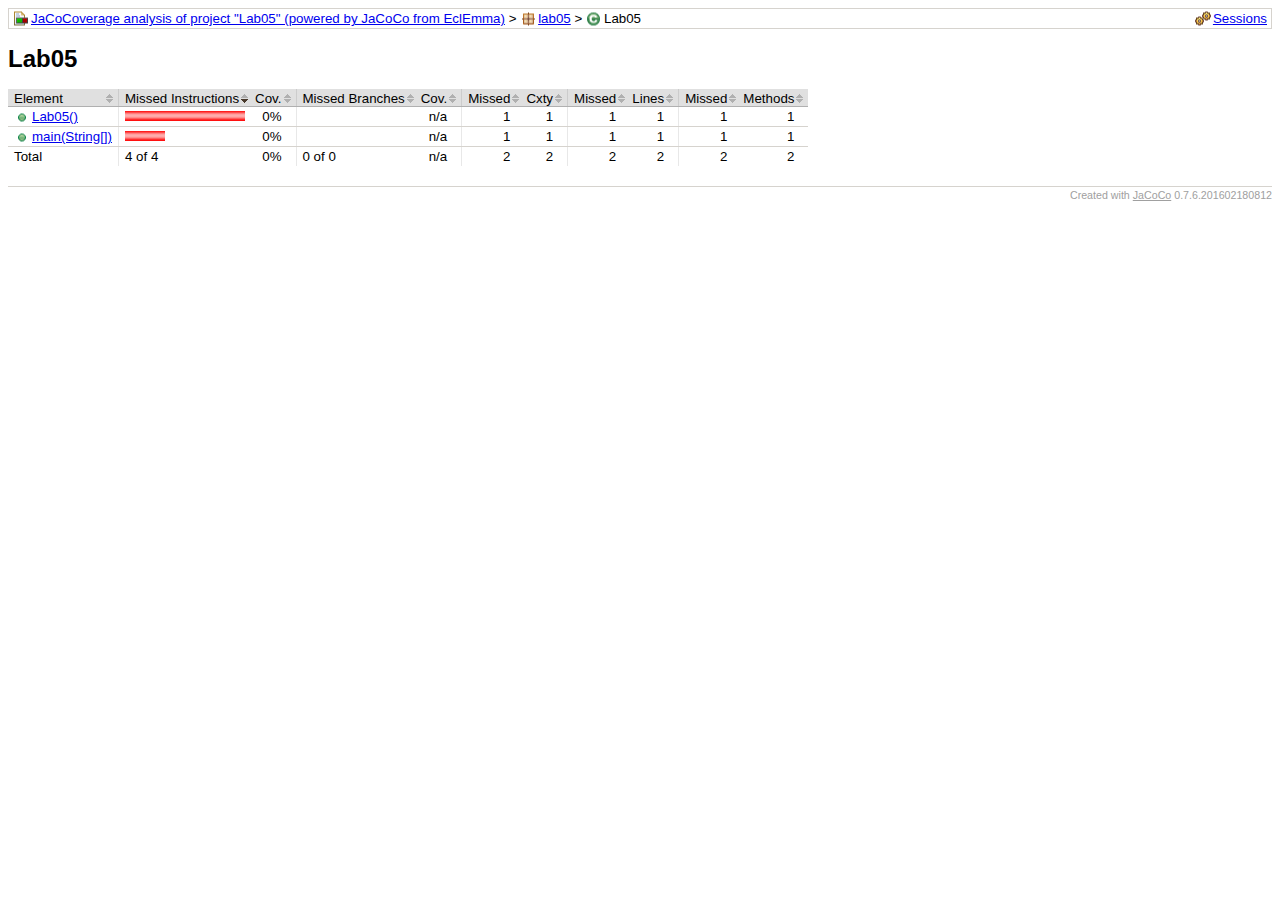
<file: .jacocoverage/report.html/lab05/Lab05.html>
<?xml version="1.0" encoding="UTF-8"?><!DOCTYPE html PUBLIC "-//W3C//DTD XHTML 1.0 Strict//EN" "http://www.w3.org/TR/xhtml1/DTD/xhtml1-strict.dtd"><html xmlns="http://www.w3.org/1999/xhtml" lang="en"><head><meta http-equiv="Content-Type" content="text/html;charset=UTF-8"/><link rel="stylesheet" href="../.resources/report.css" type="text/css"/><link rel="shortcut icon" href="../.resources/report.gif" type="image/gif"/><title>Lab05</title><script type="text/javascript" src="../.resources/sort.js"></script></head><body onload="initialSort(['breadcrumb'])"><div class="breadcrumb" id="breadcrumb"><span class="info"><a href="../.sessions.html" class="el_session">Sessions</a></span><a href="../index.html" class="el_report">JaCoCoverage analysis of project &quot;Lab05&quot; (powered by JaCoCo from EclEmma)</a> &gt; <a href="index.html" class="el_package">lab05</a> &gt; <span class="el_class">Lab05</span></div><h1>Lab05</h1><table class="coverage" cellspacing="0" id="coveragetable"><thead><tr><td class="sortable" id="a" onclick="toggleSort(this)">Element</td><td class="down sortable bar" id="b" onclick="toggleSort(this)">Missed Instructions</td><td class="sortable ctr2" id="c" onclick="toggleSort(this)">Cov.</td><td class="sortable bar" id="d" onclick="toggleSort(this)">Missed Branches</td><td class="sortable ctr2" id="e" onclick="toggleSort(this)">Cov.</td><td class="sortable ctr1" id="f" onclick="toggleSort(this)">Missed</td><td class="sortable ctr2" id="g" onclick="toggleSort(this)">Cxty</td><td class="sortable ctr1" id="h" onclick="toggleSort(this)">Missed</td><td class="sortable ctr2" id="i" onclick="toggleSort(this)">Lines</td><td class="sortable ctr1" id="j" onclick="toggleSort(this)">Missed</td><td class="sortable ctr2" id="k" onclick="toggleSort(this)">Methods</td></tr></thead><tfoot><tr><td>Total</td><td class="bar">4 of 4</td><td class="ctr2">0%</td><td class="bar">0 of 0</td><td class="ctr2">n/a</td><td class="ctr1">2</td><td class="ctr2">2</td><td class="ctr1">2</td><td class="ctr2">2</td><td class="ctr1">2</td><td class="ctr2">2</td></tr></tfoot><tbody><tr><td id="a0"><a href="Lab05.java.html#L8" class="el_method">Lab05()</a></td><td class="bar" id="b0"><img src="../.resources/redbar.gif" width="120" height="10" title="3" alt="3"/></td><td class="ctr2" id="c0">0%</td><td class="bar" id="d0"/><td class="ctr2" id="e0">n/a</td><td class="ctr1" id="f0">1</td><td class="ctr2" id="g0">1</td><td class="ctr1" id="h0">1</td><td class="ctr2" id="i0">1</td><td class="ctr1" id="j0">1</td><td class="ctr2" id="k0">1</td></tr><tr><td id="a1"><a href="Lab05.java.html#L15" class="el_method">main(String[])</a></td><td class="bar" id="b1"><img src="../.resources/redbar.gif" width="40" height="10" title="1" alt="1"/></td><td class="ctr2" id="c1">0%</td><td class="bar" id="d1"/><td class="ctr2" id="e1">n/a</td><td class="ctr1" id="f1">1</td><td class="ctr2" id="g1">1</td><td class="ctr1" id="h1">1</td><td class="ctr2" id="i1">1</td><td class="ctr1" id="j1">1</td><td class="ctr2" id="k1">1</td></tr></tbody></table><div class="footer"><span class="right">Created with <a href="http://www.eclemma.org/jacoco">JaCoCo</a> 0.7.6.201602180812</span></div></body></html>
</file>
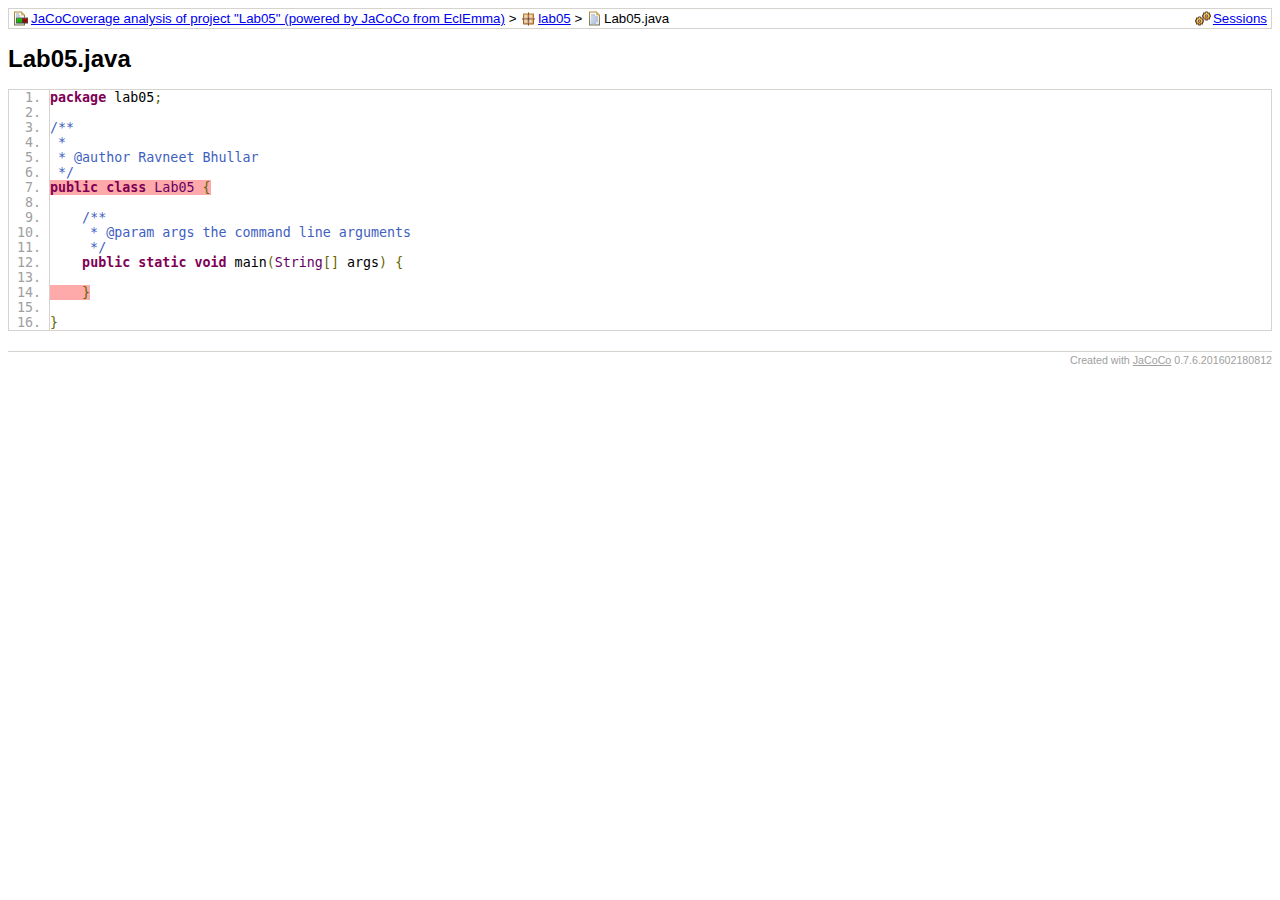
<file: .jacocoverage/report.html/lab05/Lab05.java.html>
<?xml version="1.0" encoding="UTF-8"?><!DOCTYPE html PUBLIC "-//W3C//DTD XHTML 1.0 Strict//EN" "http://www.w3.org/TR/xhtml1/DTD/xhtml1-strict.dtd"><html xmlns="http://www.w3.org/1999/xhtml" lang="en"><head><meta http-equiv="Content-Type" content="text/html;charset=UTF-8"/><link rel="stylesheet" href="../.resources/report.css" type="text/css"/><link rel="shortcut icon" href="../.resources/report.gif" type="image/gif"/><title>Lab05.java</title><link rel="stylesheet" href="../.resources/prettify.css" type="text/css"/><script type="text/javascript" src="../.resources/prettify.js"></script></head><body onload="window['PR_TAB_WIDTH']=4;prettyPrint()"><div class="breadcrumb" id="breadcrumb"><span class="info"><a href="../.sessions.html" class="el_session">Sessions</a></span><a href="../index.html" class="el_report">JaCoCoverage analysis of project &quot;Lab05&quot; (powered by JaCoCo from EclEmma)</a> &gt; <a href="index.source.html" class="el_package">lab05</a> &gt; <span class="el_source">Lab05.java</span></div><h1>Lab05.java</h1><pre class="source lang-java linenums">
package lab05;

/**
 *
 * @author Ravneet Bhullar
 */
<span class="nc" id="L8">public class Lab05 {</span>

    /**
     * @param args the command line arguments
     */
    public static void main(String[] args) {
      
<span class="nc" id="L15">    }</span>
    
}
</pre><div class="footer"><span class="right">Created with <a href="http://www.eclemma.org/jacoco">JaCoCo</a> 0.7.6.201602180812</span></div></body></html>
</file>
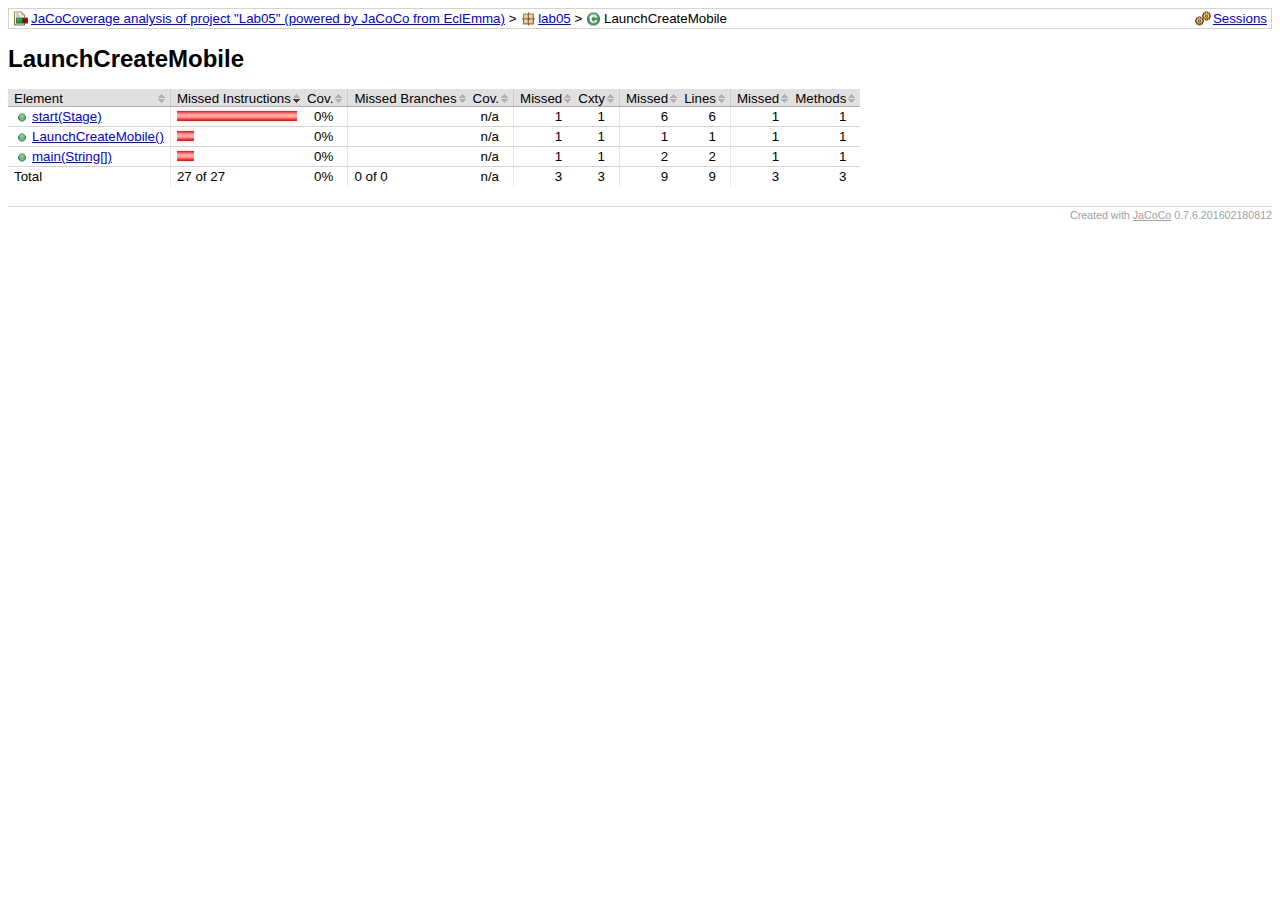
<file: .jacocoverage/report.html/lab05/LaunchCreateMobile.html>
<?xml version="1.0" encoding="UTF-8"?><!DOCTYPE html PUBLIC "-//W3C//DTD XHTML 1.0 Strict//EN" "http://www.w3.org/TR/xhtml1/DTD/xhtml1-strict.dtd"><html xmlns="http://www.w3.org/1999/xhtml" lang="en"><head><meta http-equiv="Content-Type" content="text/html;charset=UTF-8"/><link rel="stylesheet" href="../.resources/report.css" type="text/css"/><link rel="shortcut icon" href="../.resources/report.gif" type="image/gif"/><title>LaunchCreateMobile</title><script type="text/javascript" src="../.resources/sort.js"></script></head><body onload="initialSort(['breadcrumb'])"><div class="breadcrumb" id="breadcrumb"><span class="info"><a href="../.sessions.html" class="el_session">Sessions</a></span><a href="../index.html" class="el_report">JaCoCoverage analysis of project &quot;Lab05&quot; (powered by JaCoCo from EclEmma)</a> &gt; <a href="index.html" class="el_package">lab05</a> &gt; <span class="el_class">LaunchCreateMobile</span></div><h1>LaunchCreateMobile</h1><table class="coverage" cellspacing="0" id="coveragetable"><thead><tr><td class="sortable" id="a" onclick="toggleSort(this)">Element</td><td class="down sortable bar" id="b" onclick="toggleSort(this)">Missed Instructions</td><td class="sortable ctr2" id="c" onclick="toggleSort(this)">Cov.</td><td class="sortable bar" id="d" onclick="toggleSort(this)">Missed Branches</td><td class="sortable ctr2" id="e" onclick="toggleSort(this)">Cov.</td><td class="sortable ctr1" id="f" onclick="toggleSort(this)">Missed</td><td class="sortable ctr2" id="g" onclick="toggleSort(this)">Cxty</td><td class="sortable ctr1" id="h" onclick="toggleSort(this)">Missed</td><td class="sortable ctr2" id="i" onclick="toggleSort(this)">Lines</td><td class="sortable ctr1" id="j" onclick="toggleSort(this)">Missed</td><td class="sortable ctr2" id="k" onclick="toggleSort(this)">Methods</td></tr></thead><tfoot><tr><td>Total</td><td class="bar">27 of 27</td><td class="ctr2">0%</td><td class="bar">0 of 0</td><td class="ctr2">n/a</td><td class="ctr1">3</td><td class="ctr2">3</td><td class="ctr1">9</td><td class="ctr2">9</td><td class="ctr1">3</td><td class="ctr2">3</td></tr></tfoot><tbody><tr><td id="a2"><a href="LaunchCreateMobile.java.html#L22" class="el_method">start(Stage)</a></td><td class="bar" id="b0"><img src="../.resources/redbar.gif" width="120" height="10" title="21" alt="21"/></td><td class="ctr2" id="c0">0%</td><td class="bar" id="d0"/><td class="ctr2" id="e0">n/a</td><td class="ctr1" id="f0">1</td><td class="ctr2" id="g0">1</td><td class="ctr1" id="h0">6</td><td class="ctr2" id="i0">6</td><td class="ctr1" id="j0">1</td><td class="ctr2" id="k0">1</td></tr><tr><td id="a0"><a href="LaunchCreateMobile.java.html#L14" class="el_method">LaunchCreateMobile()</a></td><td class="bar" id="b1"><img src="../.resources/redbar.gif" width="17" height="10" title="3" alt="3"/></td><td class="ctr2" id="c1">0%</td><td class="bar" id="d1"/><td class="ctr2" id="e1">n/a</td><td class="ctr1" id="f1">1</td><td class="ctr2" id="g1">1</td><td class="ctr1" id="h2">1</td><td class="ctr2" id="i2">1</td><td class="ctr1" id="j1">1</td><td class="ctr2" id="k1">1</td></tr><tr><td id="a1"><a href="LaunchCreateMobile.java.html#L17" class="el_method">main(String[])</a></td><td class="bar" id="b2"><img src="../.resources/redbar.gif" width="17" height="10" title="3" alt="3"/></td><td class="ctr2" id="c2">0%</td><td class="bar" id="d2"/><td class="ctr2" id="e2">n/a</td><td class="ctr1" id="f2">1</td><td class="ctr2" id="g2">1</td><td class="ctr1" id="h1">2</td><td class="ctr2" id="i1">2</td><td class="ctr1" id="j2">1</td><td class="ctr2" id="k2">1</td></tr></tbody></table><div class="footer"><span class="right">Created with <a href="http://www.eclemma.org/jacoco">JaCoCo</a> 0.7.6.201602180812</span></div></body></html>
</file>
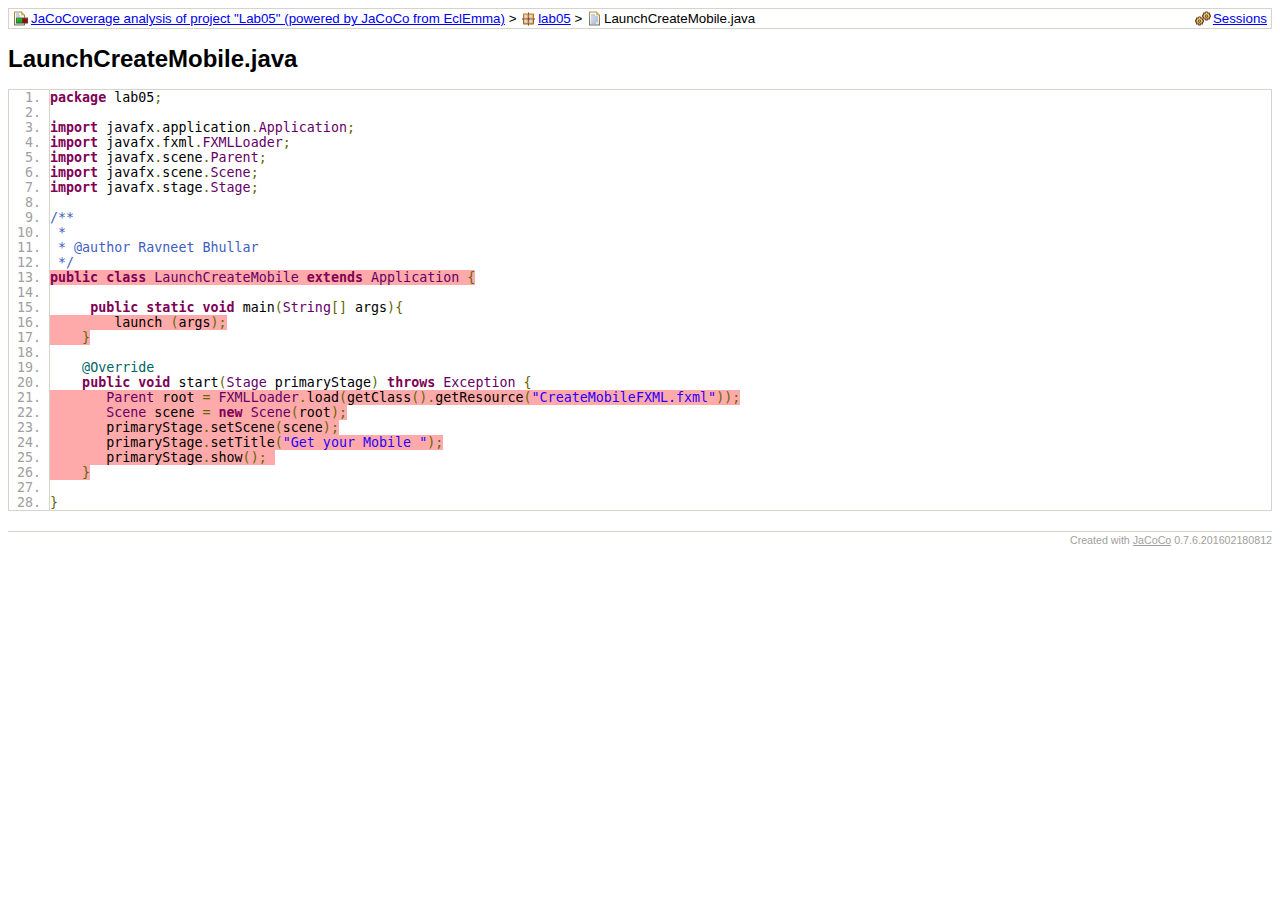
<file: .jacocoverage/report.html/lab05/LaunchCreateMobile.java.html>
<?xml version="1.0" encoding="UTF-8"?><!DOCTYPE html PUBLIC "-//W3C//DTD XHTML 1.0 Strict//EN" "http://www.w3.org/TR/xhtml1/DTD/xhtml1-strict.dtd"><html xmlns="http://www.w3.org/1999/xhtml" lang="en"><head><meta http-equiv="Content-Type" content="text/html;charset=UTF-8"/><link rel="stylesheet" href="../.resources/report.css" type="text/css"/><link rel="shortcut icon" href="../.resources/report.gif" type="image/gif"/><title>LaunchCreateMobile.java</title><link rel="stylesheet" href="../.resources/prettify.css" type="text/css"/><script type="text/javascript" src="../.resources/prettify.js"></script></head><body onload="window['PR_TAB_WIDTH']=4;prettyPrint()"><div class="breadcrumb" id="breadcrumb"><span class="info"><a href="../.sessions.html" class="el_session">Sessions</a></span><a href="../index.html" class="el_report">JaCoCoverage analysis of project &quot;Lab05&quot; (powered by JaCoCo from EclEmma)</a> &gt; <a href="index.source.html" class="el_package">lab05</a> &gt; <span class="el_source">LaunchCreateMobile.java</span></div><h1>LaunchCreateMobile.java</h1><pre class="source lang-java linenums">
package lab05;

import javafx.application.Application;
import javafx.fxml.FXMLLoader;
import javafx.scene.Parent;
import javafx.scene.Scene;
import javafx.stage.Stage;

/**
 *
 * @author Ravneet Bhullar
 */
<span class="nc" id="L14">public class LaunchCreateMobile extends Application {</span>
    
     public static void main(String[] args){
<span class="nc" id="L17">        launch (args);</span>
<span class="nc" id="L18">    }</span>

    @Override
    public void start(Stage primaryStage) throws Exception {
<span class="nc" id="L22">       Parent root = FXMLLoader.load(getClass().getResource(&quot;CreateMobileFXML.fxml&quot;));</span>
<span class="nc" id="L23">       Scene scene = new Scene(root);</span>
<span class="nc" id="L24">       primaryStage.setScene(scene);</span>
<span class="nc" id="L25">       primaryStage.setTitle(&quot;Get your Mobile &quot;);</span>
<span class="nc" id="L26">       primaryStage.show(); </span>
<span class="nc" id="L27">    }</span>
   
}
</pre><div class="footer"><span class="right">Created with <a href="http://www.eclemma.org/jacoco">JaCoCo</a> 0.7.6.201602180812</span></div></body></html>
</file>
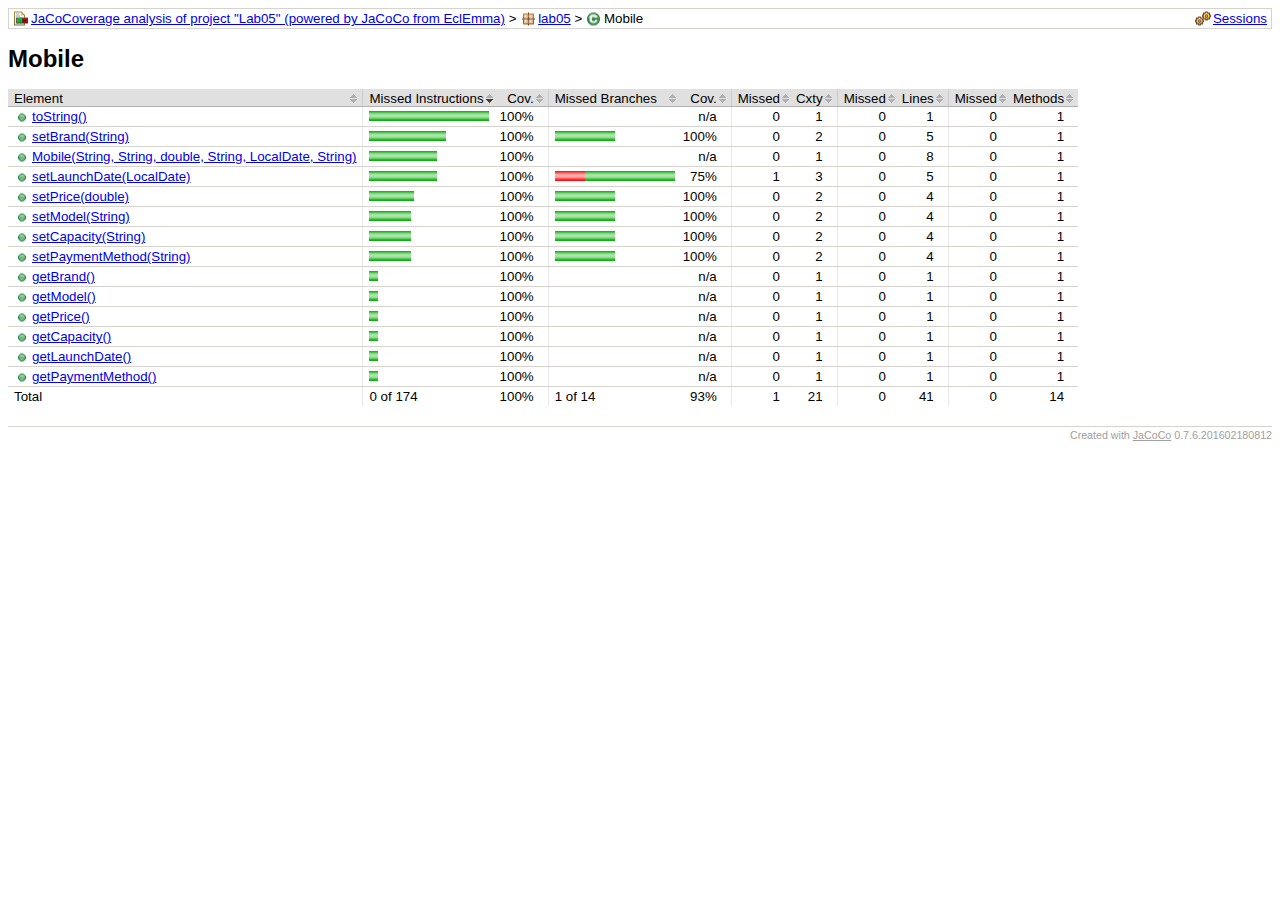
<file: .jacocoverage/report.html/lab05/Mobile.html>
<?xml version="1.0" encoding="UTF-8"?><!DOCTYPE html PUBLIC "-//W3C//DTD XHTML 1.0 Strict//EN" "http://www.w3.org/TR/xhtml1/DTD/xhtml1-strict.dtd"><html xmlns="http://www.w3.org/1999/xhtml" lang="en"><head><meta http-equiv="Content-Type" content="text/html;charset=UTF-8"/><link rel="stylesheet" href="../.resources/report.css" type="text/css"/><link rel="shortcut icon" href="../.resources/report.gif" type="image/gif"/><title>Mobile</title><script type="text/javascript" src="../.resources/sort.js"></script></head><body onload="initialSort(['breadcrumb'])"><div class="breadcrumb" id="breadcrumb"><span class="info"><a href="../.sessions.html" class="el_session">Sessions</a></span><a href="../index.html" class="el_report">JaCoCoverage analysis of project &quot;Lab05&quot; (powered by JaCoCo from EclEmma)</a> &gt; <a href="index.html" class="el_package">lab05</a> &gt; <span class="el_class">Mobile</span></div><h1>Mobile</h1><table class="coverage" cellspacing="0" id="coveragetable"><thead><tr><td class="sortable" id="a" onclick="toggleSort(this)">Element</td><td class="down sortable bar" id="b" onclick="toggleSort(this)">Missed Instructions</td><td class="sortable ctr2" id="c" onclick="toggleSort(this)">Cov.</td><td class="sortable bar" id="d" onclick="toggleSort(this)">Missed Branches</td><td class="sortable ctr2" id="e" onclick="toggleSort(this)">Cov.</td><td class="sortable ctr1" id="f" onclick="toggleSort(this)">Missed</td><td class="sortable ctr2" id="g" onclick="toggleSort(this)">Cxty</td><td class="sortable ctr1" id="h" onclick="toggleSort(this)">Missed</td><td class="sortable ctr2" id="i" onclick="toggleSort(this)">Lines</td><td class="sortable ctr1" id="j" onclick="toggleSort(this)">Missed</td><td class="sortable ctr2" id="k" onclick="toggleSort(this)">Methods</td></tr></thead><tfoot><tr><td>Total</td><td class="bar">0 of 174</td><td class="ctr2">100%</td><td class="bar">1 of 14</td><td class="ctr2">93%</td><td class="ctr1">1</td><td class="ctr2">21</td><td class="ctr1">0</td><td class="ctr2">41</td><td class="ctr1">0</td><td class="ctr2">14</td></tr></tfoot><tbody><tr><td id="a13"><a href="Mobile.java.html#L170" class="el_method">toString()</a></td><td class="bar" id="b0"><img src="../.resources/greenbar.gif" width="120" height="10" title="37" alt="37"/></td><td class="ctr2" id="c0">100%</td><td class="bar" id="d6"/><td class="ctr2" id="e6">n/a</td><td class="ctr1" id="f1">0</td><td class="ctr2" id="g6">1</td><td class="ctr1" id="h0">0</td><td class="ctr2" id="i7">1</td><td class="ctr1" id="j0">0</td><td class="ctr2" id="k0">1</td></tr><tr><td id="a7"><a href="Mobile.java.html#L51" class="el_method">setBrand(String)</a></td><td class="bar" id="b1"><img src="../.resources/greenbar.gif" width="77" height="10" title="24" alt="24"/></td><td class="ctr2" id="c1">100%</td><td class="bar" id="d1"><img src="../.resources/greenbar.gif" width="60" height="10" title="2" alt="2"/></td><td class="ctr2" id="e0">100%</td><td class="ctr1" id="f2">0</td><td class="ctr2" id="g1">2</td><td class="ctr1" id="h1">0</td><td class="ctr2" id="i1">5</td><td class="ctr1" id="j1">0</td><td class="ctr2" id="k1">1</td></tr><tr><td id="a6"><a href="Mobile.java.html#L29" class="el_method">Mobile(String, String, double, String, LocalDate, String)</a></td><td class="bar" id="b2"><img src="../.resources/greenbar.gif" width="68" height="10" title="21" alt="21"/></td><td class="ctr2" id="c2">100%</td><td class="bar" id="d7"/><td class="ctr2" id="e7">n/a</td><td class="ctr1" id="f3">0</td><td class="ctr2" id="g7">1</td><td class="ctr1" id="h2">0</td><td class="ctr2" id="i0">8</td><td class="ctr1" id="j2">0</td><td class="ctr2" id="k2">1</td></tr><tr><td id="a9"><a href="Mobile.java.html#L134" class="el_method">setLaunchDate(LocalDate)</a></td><td class="bar" id="b3"><img src="../.resources/greenbar.gif" width="68" height="10" title="21" alt="21"/></td><td class="ctr2" id="c3">100%</td><td class="bar" id="d0"><img src="../.resources/redbar.gif" width="30" height="10" title="1" alt="1"/><img src="../.resources/greenbar.gif" width="90" height="10" title="3" alt="3"/></td><td class="ctr2" id="e5">75%</td><td class="ctr1" id="f0">1</td><td class="ctr2" id="g0">3</td><td class="ctr1" id="h3">0</td><td class="ctr2" id="i2">5</td><td class="ctr1" id="j3">0</td><td class="ctr2" id="k3">1</td></tr><tr><td id="a12"><a href="Mobile.java.html#L93" class="el_method">setPrice(double)</a></td><td class="bar" id="b4"><img src="../.resources/greenbar.gif" width="45" height="10" title="14" alt="14"/></td><td class="ctr2" id="c4">100%</td><td class="bar" id="d2"><img src="../.resources/greenbar.gif" width="60" height="10" title="2" alt="2"/></td><td class="ctr2" id="e1">100%</td><td class="ctr1" id="f4">0</td><td class="ctr2" id="g2">2</td><td class="ctr1" id="h4">0</td><td class="ctr2" id="i3">4</td><td class="ctr1" id="j4">0</td><td class="ctr2" id="k4">1</td></tr><tr><td id="a10"><a href="Mobile.java.html#L72" class="el_method">setModel(String)</a></td><td class="bar" id="b5"><img src="../.resources/greenbar.gif" width="42" height="10" title="13" alt="13"/></td><td class="ctr2" id="c5">100%</td><td class="bar" id="d3"><img src="../.resources/greenbar.gif" width="60" height="10" title="2" alt="2"/></td><td class="ctr2" id="e2">100%</td><td class="ctr1" id="f5">0</td><td class="ctr2" id="g3">2</td><td class="ctr1" id="h5">0</td><td class="ctr2" id="i4">4</td><td class="ctr1" id="j5">0</td><td class="ctr2" id="k5">1</td></tr><tr><td id="a8"><a href="Mobile.java.html#L111" class="el_method">setCapacity(String)</a></td><td class="bar" id="b6"><img src="../.resources/greenbar.gif" width="42" height="10" title="13" alt="13"/></td><td class="ctr2" id="c6">100%</td><td class="bar" id="d4"><img src="../.resources/greenbar.gif" width="60" height="10" title="2" alt="2"/></td><td class="ctr2" id="e3">100%</td><td class="ctr1" id="f6">0</td><td class="ctr2" id="g4">2</td><td class="ctr1" id="h6">0</td><td class="ctr2" id="i5">4</td><td class="ctr1" id="j6">0</td><td class="ctr2" id="k6">1</td></tr><tr><td id="a11"><a href="Mobile.java.html#L157" class="el_method">setPaymentMethod(String)</a></td><td class="bar" id="b7"><img src="../.resources/greenbar.gif" width="42" height="10" title="13" alt="13"/></td><td class="ctr2" id="c7">100%</td><td class="bar" id="d5"><img src="../.resources/greenbar.gif" width="60" height="10" title="2" alt="2"/></td><td class="ctr2" id="e4">100%</td><td class="ctr1" id="f7">0</td><td class="ctr2" id="g5">2</td><td class="ctr1" id="h7">0</td><td class="ctr2" id="i6">4</td><td class="ctr1" id="j7">0</td><td class="ctr2" id="k7">1</td></tr><tr><td id="a0"><a href="Mobile.java.html#L44" class="el_method">getBrand()</a></td><td class="bar" id="b8"><img src="../.resources/greenbar.gif" width="9" height="10" title="3" alt="3"/></td><td class="ctr2" id="c8">100%</td><td class="bar" id="d8"/><td class="ctr2" id="e8">n/a</td><td class="ctr1" id="f8">0</td><td class="ctr2" id="g8">1</td><td class="ctr1" id="h8">0</td><td class="ctr2" id="i8">1</td><td class="ctr1" id="j8">0</td><td class="ctr2" id="k8">1</td></tr><tr><td id="a3"><a href="Mobile.java.html#L64" class="el_method">getModel()</a></td><td class="bar" id="b9"><img src="../.resources/greenbar.gif" width="9" height="10" title="3" alt="3"/></td><td class="ctr2" id="c9">100%</td><td class="bar" id="d9"/><td class="ctr2" id="e9">n/a</td><td class="ctr1" id="f9">0</td><td class="ctr2" id="g9">1</td><td class="ctr1" id="h9">0</td><td class="ctr2" id="i9">1</td><td class="ctr1" id="j9">0</td><td class="ctr2" id="k9">1</td></tr><tr><td id="a5"><a href="Mobile.java.html#L85" class="el_method">getPrice()</a></td><td class="bar" id="b10"><img src="../.resources/greenbar.gif" width="9" height="10" title="3" alt="3"/></td><td class="ctr2" id="c10">100%</td><td class="bar" id="d10"/><td class="ctr2" id="e10">n/a</td><td class="ctr1" id="f10">0</td><td class="ctr2" id="g10">1</td><td class="ctr1" id="h10">0</td><td class="ctr2" id="i10">1</td><td class="ctr1" id="j10">0</td><td class="ctr2" id="k10">1</td></tr><tr><td id="a1"><a href="Mobile.java.html#L103" class="el_method">getCapacity()</a></td><td class="bar" id="b11"><img src="../.resources/greenbar.gif" width="9" height="10" title="3" alt="3"/></td><td class="ctr2" id="c11">100%</td><td class="bar" id="d11"/><td class="ctr2" id="e11">n/a</td><td class="ctr1" id="f11">0</td><td class="ctr2" id="g11">1</td><td class="ctr1" id="h11">0</td><td class="ctr2" id="i11">1</td><td class="ctr1" id="j11">0</td><td class="ctr2" id="k11">1</td></tr><tr><td id="a2"><a href="Mobile.java.html#L123" class="el_method">getLaunchDate()</a></td><td class="bar" id="b12"><img src="../.resources/greenbar.gif" width="9" height="10" title="3" alt="3"/></td><td class="ctr2" id="c12">100%</td><td class="bar" id="d12"/><td class="ctr2" id="e12">n/a</td><td class="ctr1" id="f12">0</td><td class="ctr2" id="g12">1</td><td class="ctr1" id="h12">0</td><td class="ctr2" id="i12">1</td><td class="ctr1" id="j12">0</td><td class="ctr2" id="k12">1</td></tr><tr><td id="a4"><a href="Mobile.java.html#L147" class="el_method">getPaymentMethod()</a></td><td class="bar" id="b13"><img src="../.resources/greenbar.gif" width="9" height="10" title="3" alt="3"/></td><td class="ctr2" id="c13">100%</td><td class="bar" id="d13"/><td class="ctr2" id="e13">n/a</td><td class="ctr1" id="f13">0</td><td class="ctr2" id="g13">1</td><td class="ctr1" id="h13">0</td><td class="ctr2" id="i13">1</td><td class="ctr1" id="j13">0</td><td class="ctr2" id="k13">1</td></tr></tbody></table><div class="footer"><span class="right">Created with <a href="http://www.eclemma.org/jacoco">JaCoCo</a> 0.7.6.201602180812</span></div></body></html>
</file>
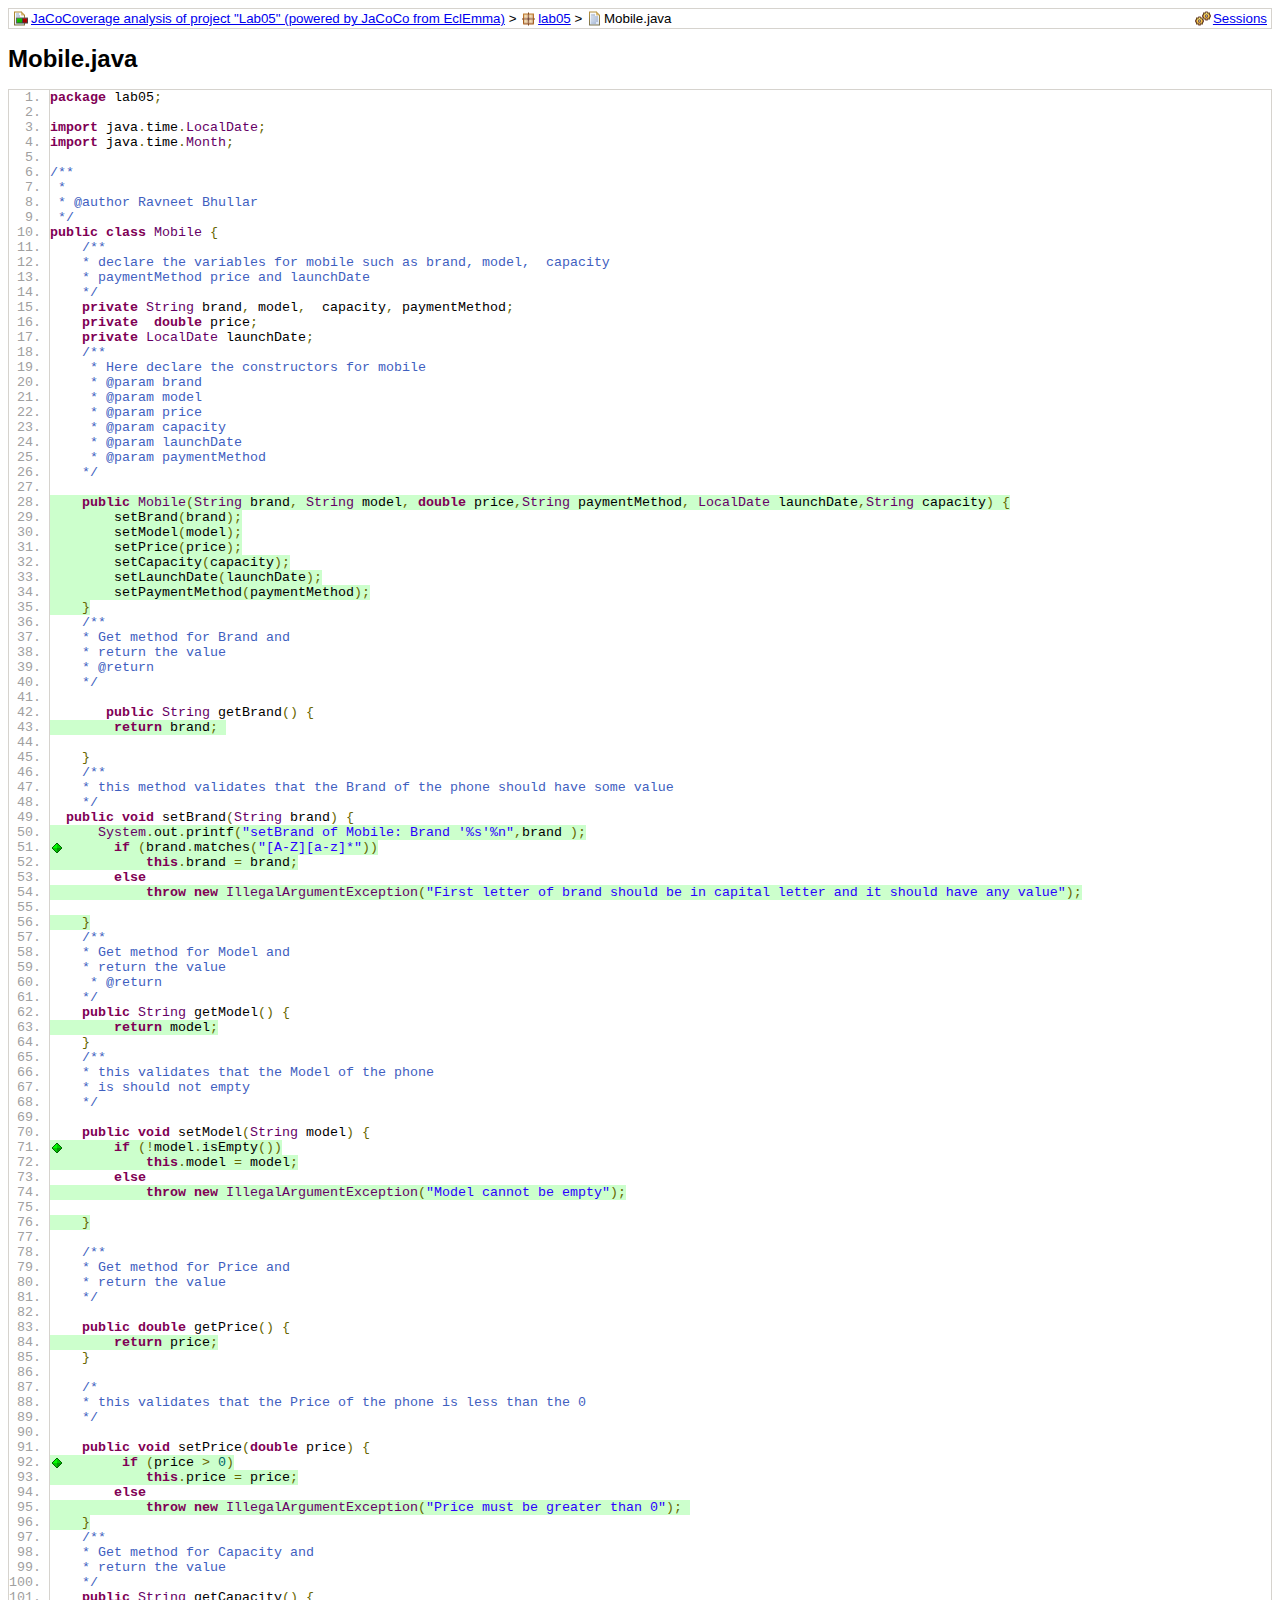
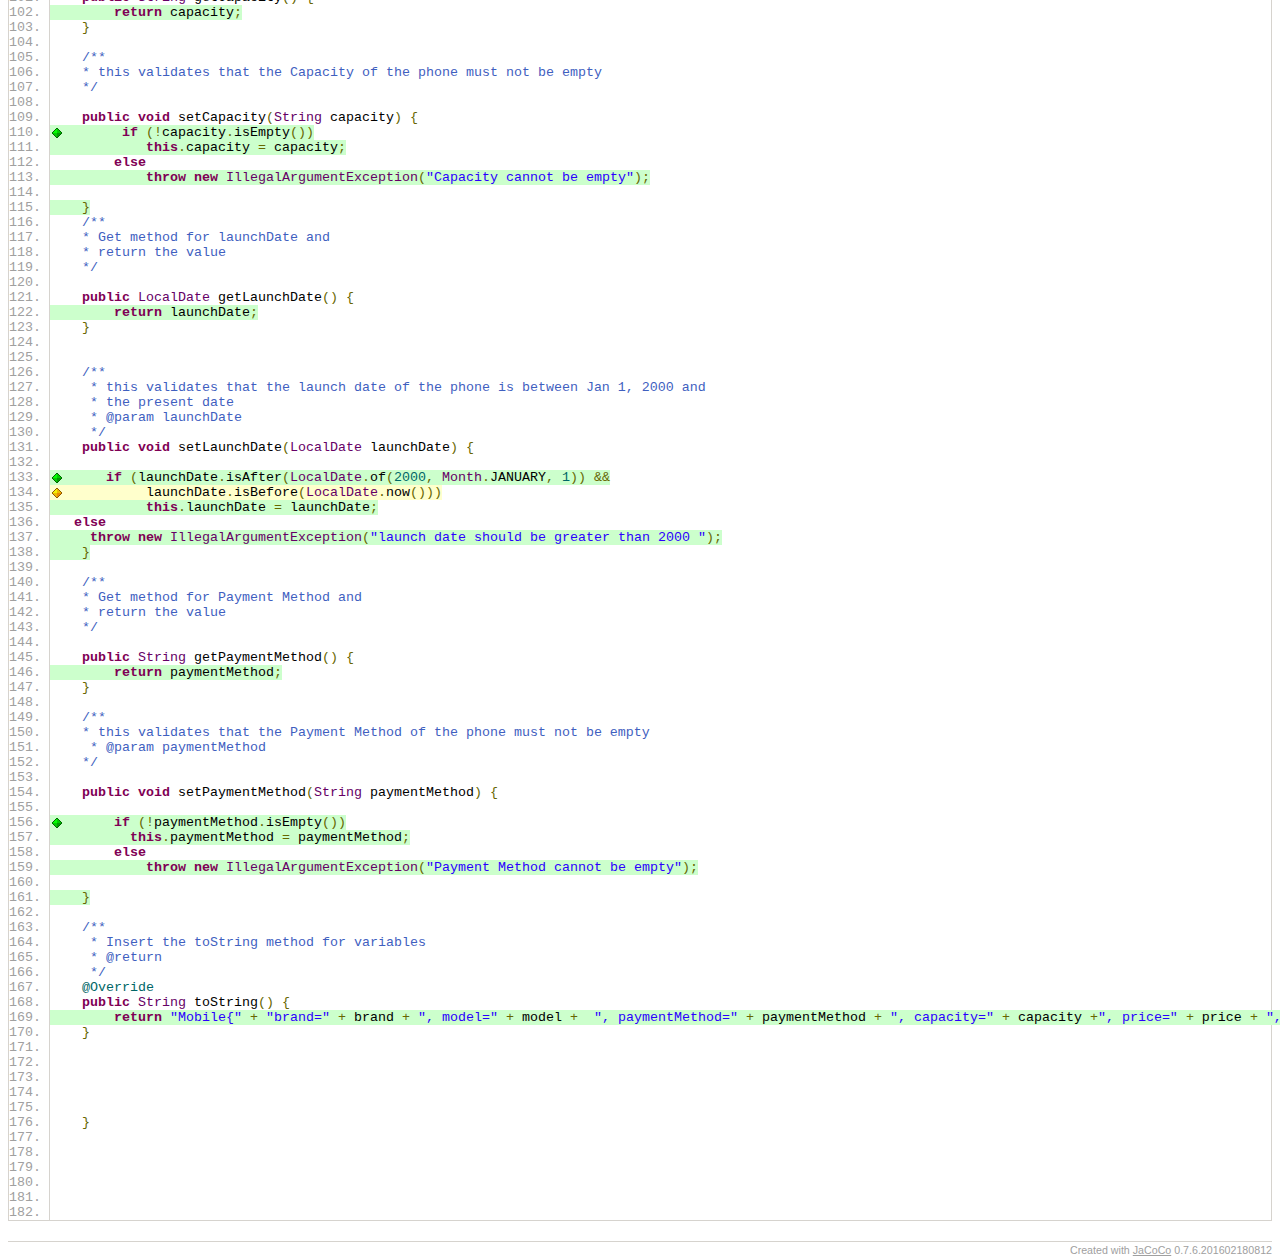
<file: .jacocoverage/report.html/lab05/Mobile.java.html>
<?xml version="1.0" encoding="UTF-8"?><!DOCTYPE html PUBLIC "-//W3C//DTD XHTML 1.0 Strict//EN" "http://www.w3.org/TR/xhtml1/DTD/xhtml1-strict.dtd"><html xmlns="http://www.w3.org/1999/xhtml" lang="en"><head><meta http-equiv="Content-Type" content="text/html;charset=UTF-8"/><link rel="stylesheet" href="../.resources/report.css" type="text/css"/><link rel="shortcut icon" href="../.resources/report.gif" type="image/gif"/><title>Mobile.java</title><link rel="stylesheet" href="../.resources/prettify.css" type="text/css"/><script type="text/javascript" src="../.resources/prettify.js"></script></head><body onload="window['PR_TAB_WIDTH']=4;prettyPrint()"><div class="breadcrumb" id="breadcrumb"><span class="info"><a href="../.sessions.html" class="el_session">Sessions</a></span><a href="../index.html" class="el_report">JaCoCoverage analysis of project &quot;Lab05&quot; (powered by JaCoCo from EclEmma)</a> &gt; <a href="index.source.html" class="el_package">lab05</a> &gt; <span class="el_source">Mobile.java</span></div><h1>Mobile.java</h1><pre class="source lang-java linenums">
package lab05;

import java.time.LocalDate;
import java.time.Month;

/**
 *
 * @author Ravneet Bhullar
 */
public class Mobile {
    /**
    * declare the variables for mobile such as brand, model,  capacity
    * paymentMethod price and launchDate
    */
    private String brand, model,  capacity, paymentMethod;
    private  double price;
    private LocalDate launchDate;
    /**
     * Here declare the constructors for mobile
     * @param brand
     * @param model
     * @param price
     * @param capacity
     * @param launchDate
     * @param paymentMethod
    */

<span class="fc" id="L29">    public Mobile(String brand, String model, double price,String paymentMethod, LocalDate launchDate,String capacity) {</span>
<span class="fc" id="L30">        setBrand(brand);</span>
<span class="fc" id="L31">        setModel(model);</span>
<span class="fc" id="L32">        setPrice(price);</span>
<span class="fc" id="L33">        setCapacity(capacity);</span>
<span class="fc" id="L34">        setLaunchDate(launchDate);</span>
<span class="fc" id="L35">        setPaymentMethod(paymentMethod);</span>
<span class="fc" id="L36">    }</span>
    /**
    * Get method for Brand and
    * return the value
    * @return 
    */

       public String getBrand() {
<span class="fc" id="L44">        return brand; </span>
        
    }
    /**
    * this method validates that the Brand of the phone should have some value 
    */
  public void setBrand(String brand) {
<span class="fc" id="L51">      System.out.printf(&quot;setBrand of Mobile: Brand '%s'%n&quot;,brand );</span>
<span class="fc bfc" id="L52" title="All 2 branches covered.">        if (brand.matches(&quot;[A-Z][a-z]*&quot;))</span>
<span class="fc" id="L53">            this.brand = brand;</span>
        else
<span class="fc" id="L55">            throw new IllegalArgumentException(&quot;First letter of brand should be in capital letter and it should have any value&quot;);</span>
 
<span class="fc" id="L57">    }</span>
    /**
    * Get method for Model and
    * return the value
     * @return 
    */
    public String getModel() {
<span class="fc" id="L64">        return model;</span>
    }
    /**
    * this validates that the Model of the phone 
    * is should not empty
    */

    public void setModel(String model) {
<span class="fc bfc" id="L72" title="All 2 branches covered.">        if (!model.isEmpty())</span>
<span class="fc" id="L73">            this.model = model;</span>
        else
<span class="fc" id="L75">            throw new IllegalArgumentException(&quot;Model cannot be empty&quot;);</span>
 
<span class="fc" id="L77">    }</span>
  
    /**
    * Get method for Price and
    * return the value
    */

    public double getPrice() {
<span class="fc" id="L85">        return price;</span>
    }
    
    /*
    * this validates that the Price of the phone is less than the 0 
    */

    public void setPrice(double price) {
<span class="fc bfc" id="L93" title="All 2 branches covered.">         if (price &gt; 0)</span>
<span class="fc" id="L94">            this.price = price;</span>
        else
<span class="fc" id="L96">            throw new IllegalArgumentException(&quot;Price must be greater than 0&quot;); </span>
<span class="fc" id="L97">    }</span>
    /**
    * Get method for Capacity and
    * return the value
    */
    public String getCapacity() {
<span class="fc" id="L103">        return capacity;</span>
    }
    
    /**
    * this validates that the Capacity of the phone must not be empty 
    */

    public void setCapacity(String capacity) {
<span class="fc bfc" id="L111" title="All 2 branches covered.">         if (!capacity.isEmpty())</span>
<span class="fc" id="L112">            this.capacity = capacity;</span>
        else
<span class="fc" id="L114">            throw new IllegalArgumentException(&quot;Capacity cannot be empty&quot;);</span>
  
<span class="fc" id="L116">    }</span>
    /**
    * Get method for launchDate and
    * return the value
    */

    public LocalDate getLaunchDate() {
<span class="fc" id="L123">        return launchDate;</span>
    }
    

    /**
     * this validates that the launch date of the phone is between Jan 1, 2000 and 
     * the present date
     * @param launchDate 
     */
    public void setLaunchDate(LocalDate launchDate) {

<span class="fc bfc" id="L134" title="All 2 branches covered.">       if (launchDate.isAfter(LocalDate.of(2000, Month.JANUARY, 1)) &amp;&amp;</span>
<span class="pc bpc" id="L135" title="1 of 2 branches missed.">            launchDate.isBefore(LocalDate.now()))</span>
<span class="fc" id="L136">            this.launchDate = launchDate;</span>
   else
<span class="fc" id="L138">     throw new IllegalArgumentException(&quot;launch date should be greater than 2000 &quot;);</span>
<span class="fc" id="L139">    }</span>
    
    /**
    * Get method for Payment Method and
    * return the value
    */

    public String getPaymentMethod() {
<span class="fc" id="L147">        return paymentMethod;</span>
    }
    
    /**
    * this validates that the Payment Method of the phone must not be empty 
     * @param paymentMethod
    */

    public void setPaymentMethod(String paymentMethod) {
        
<span class="fc bfc" id="L157" title="All 2 branches covered.">        if (!paymentMethod.isEmpty())</span>
<span class="fc" id="L158">          this.paymentMethod = paymentMethod;</span>
        else
<span class="fc" id="L160">            throw new IllegalArgumentException(&quot;Payment Method cannot be empty&quot;);</span>

<span class="fc" id="L162">    }</span>
    
    /**
     * Insert the toString method for variables
     * @return 
     */
    @Override
    public String toString() {
<span class="fc" id="L170">        return &quot;Mobile{&quot; + &quot;brand=&quot; + brand + &quot;, model=&quot; + model +  &quot;, paymentMethod=&quot; + paymentMethod + &quot;, capacity=&quot; + capacity +&quot;, price=&quot; + price + &quot;, launchDate=&quot; + launchDate + '}';</span>
    }
    

    
    
      
    }
    

  
    


</pre><div class="footer"><span class="right">Created with <a href="http://www.eclemma.org/jacoco">JaCoCo</a> 0.7.6.201602180812</span></div></body></html>
</file>
<file: .jacocoverage/report.html/.resources/report.css>
body, td {
  font-family:sans-serif;
  font-size:10pt;
}

h1 {
  font-weight:bold;
  font-size:18pt;
}

.breadcrumb {
  border:#d6d3ce 1px solid;
  padding:2px 4px 2px 4px;
}

.breadcrumb .info {
  float:right;
}

.breadcrumb .info a {
  margin-left:8px;
}

.el_report {
  padding-left:18px;
  background-image:url(report.gif);
  background-position:left center;
  background-repeat:no-repeat;
}

.el_group {
  padding-left:18px;
  background-image:url(group.gif);
  background-position:left center;
  background-repeat:no-repeat;
}

.el_bundle {
  padding-left:18px;
  background-image:url(bundle.gif);
  background-position:left center;
  background-repeat:no-repeat;
}

.el_package {
  padding-left:18px;
  background-image:url(package.gif);
  background-position:left center;
  background-repeat:no-repeat;
}

.el_class {
  padding-left:18px;
  background-image:url(class.gif);
  background-position:left center;
  background-repeat:no-repeat;
}

.el_source {
  padding-left:18px;
  background-image:url(source.gif);
  background-position:left center;
  background-repeat:no-repeat;
}

.el_method {
  padding-left:18px;
  background-image:url(method.gif);
  background-position:left center;
  background-repeat:no-repeat;
}

.el_session {
  padding-left:18px;
  background-image:url(session.gif);
  background-position:left center;
  background-repeat:no-repeat;
}

pre.source {
  border:#d6d3ce 1px solid;
  font-family:monospace;
}

pre.source ol {
  margin-bottom: 0px;
  margin-top: 0px;
}

pre.source li {
  border-left: 1px solid #D6D3CE;
  color: #A0A0A0;
  padding-left: 0px;
}

pre.source span.fc {
  background-color:#ccffcc;
}

pre.source span.nc {
  background-color:#ffaaaa;
}

pre.source span.pc {
  background-color:#ffffcc;
}

pre.source span.bfc {
  background-image: url(branchfc.gif);
  background-repeat: no-repeat;
  background-position: 2px center;
}

pre.source span.bfc:hover {
  background-color:#80ff80;
}

pre.source span.bnc {
  background-image: url(branchnc.gif);
  background-repeat: no-repeat;
  background-position: 2px center;
}

pre.source span.bnc:hover {
  background-color:#ff8080;
}

pre.source span.bpc {
  background-image: url(branchpc.gif);
  background-repeat: no-repeat;
  background-position: 2px center;
}

pre.source span.bpc:hover {
  background-color:#ffff80;
}

table.coverage {
  empty-cells:show;
  border-collapse:collapse; 
}

table.coverage thead {
  background-color:#e0e0e0;
}

table.coverage thead td {
  white-space:nowrap;
  padding:2px 14px 0px 6px;
  border-bottom:#b0b0b0 1px solid;
}

table.coverage thead td.bar {
  border-left:#cccccc 1px solid;
}

table.coverage thead td.ctr1 {
  text-align:right;
  border-left:#cccccc 1px solid;
}

table.coverage thead td.ctr2 {
  text-align:right;
  padding-left:2px;
}

table.coverage thead td.sortable {
  cursor:pointer;
  background-image:url(sort.gif);
  background-position:right center;
  background-repeat:no-repeat;
}

table.coverage thead td.up {
  background-image:url(up.gif);
}

table.coverage thead td.down {
  background-image:url(down.gif);
}

table.coverage tbody td {
  white-space:nowrap;
  padding:2px 6px 2px 6px;
  border-bottom:#d6d3ce 1px solid;
}

table.coverage tbody tr:hover { 
  background: #f0f0d0 !important;
}

table.coverage tbody td.bar {
  border-left:#e8e8e8 1px solid;
}

table.coverage tbody td.ctr1 {
  text-align:right;
  padding-right:14px;
  border-left:#e8e8e8 1px solid;
}

table.coverage tbody td.ctr2 {
  text-align:right;
  padding-right:14px;
  padding-left:2px;
}

table.coverage tfoot td {
  white-space:nowrap;
  padding:2px 6px 2px 6px;
}

table.coverage tfoot td.bar {
  border-left:#e8e8e8 1px solid;
}

table.coverage tfoot td.ctr1 {
  text-align:right;
  padding-right:14px;
  border-left:#e8e8e8 1px solid;
}

table.coverage tfoot td.ctr2 {
  text-align:right;
  padding-right:14px;
  padding-left:2px;
}

.footer {
  margin-top:20px;
  border-top:#d6d3ce 1px solid;
  padding-top:2px;
  font-size:8pt;
  color:#a0a0a0;
}

.footer a {
  color:#a0a0a0;
}

.right {
  float:right;
}
</file>
<file: .jacocoverage/report.html/.resources/prettify.css>
/* Pretty printing styles. Used with prettify.js. */

.str { color: #2A00FF; }
.kwd { color: #7F0055; font-weight:bold; }
.com { color: #3F5FBF; }
.typ { color: #606; }
.lit { color: #066; }
.pun { color: #660; }
.pln { color: #000; }
.tag { color: #008; }
.atn { color: #606; }
.atv { color: #080; }
.dec { color: #606; }
</file>
